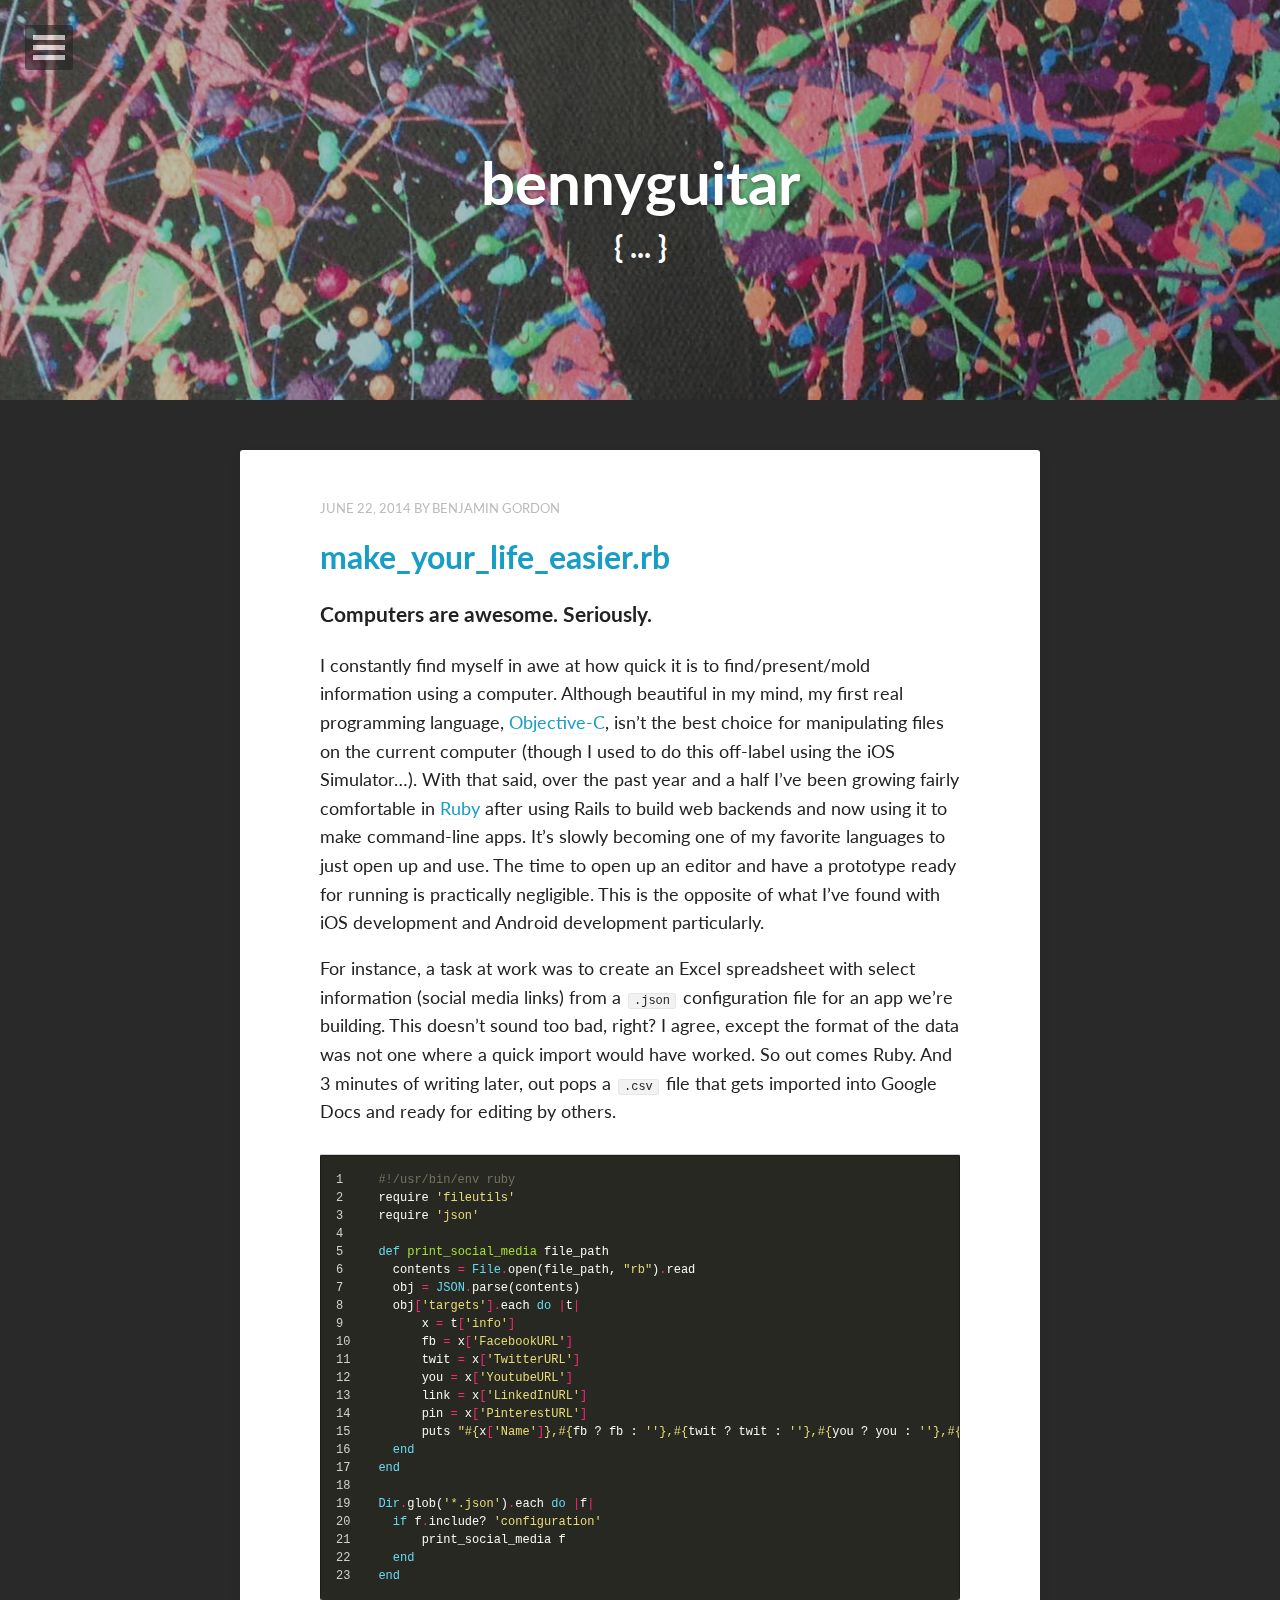
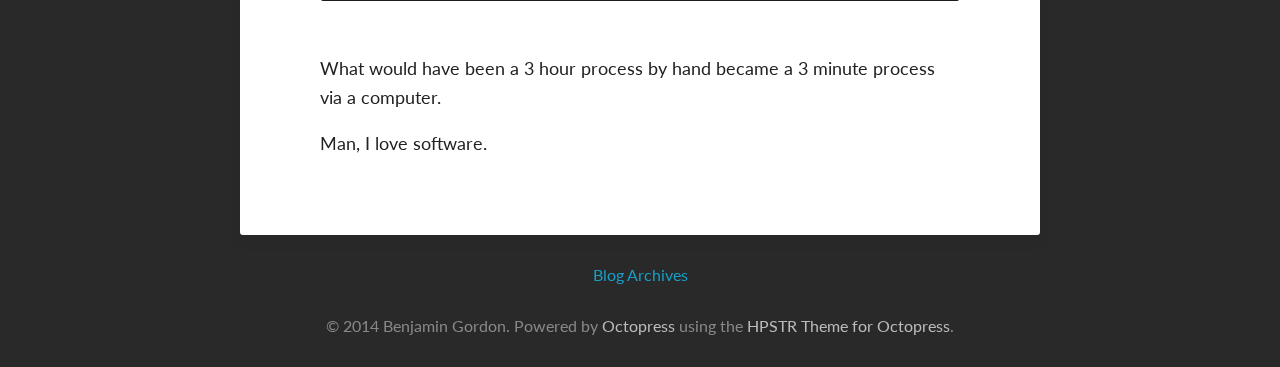
<file: index.html>
<!DOCTYPE html>
<!--[if IEMobile 7 ]><html class="no-js iem7"><![endif]-->
<!--[if lt IE 9]><html class="no-js lte-ie8"><![endif]-->
<!--[if (gt IE 8)|(gt IEMobile 7)|!(IEMobile)|!(IE)]><!--><html class="no-js" lang="en"><!--<![endif]-->

<head>


<meta charset="utf-8">
<meta http-equiv="cleartype" content="on">

<title>Bennyguitar - bennyguitar</title>
<meta name="author" content="Benjamin Gordon">




<meta name="description" content="A blog about art, music, code and life in general.">

<meta name="keywords" content="bennyguitar code art music life ">


<!-- http://t.co/dKP3o1e -->
<meta name="HandheldFriendly" content="True">
<meta name="MobileOptimized" content="320">
<meta name="viewport" content="width=device-width, initial-scale=1">

<!-- Twitter Cards -->

  
    <meta name="twitter:card" content="summary_large_image">
    <meta name="twitter:image" content="/images/paint.jpg"
  
  <meta name="twitter:title" content="bennyguitar">
  <meta name="twitter:description" content="A blog about art, music, code and life in general.">
  <meta name="twitter:creator" content="@bennyguitar">


<!-- Open Graph -->
<meta property="og:local" content="en_US">
<meta property="og:type" content="article">
<meta property="og:url" content="http://bennyguitar.github.io">
<meta property="og:title" content="bennyguitar">
<meta property="og:description" content="A blog about art, music, code and life in general.">

  <meta property="og:image" content="/images/paint.jpg">

<meta property="og:site_name" content="bennyguitar">

<link rel="canonical" href="http://bennyguitar.github.io">
<link href="/favicon.png" rel="icon">
<link href="/stylesheets/screen.css" media="screen, projection" rel="stylesheet" type="text/css">
<link href="//netdna.bootstrapcdn.com/font-awesome/4.1.0/css/font-awesome.min.css" rel="stylesheet">
<link href="/atom.xml" rel="alternate" title="bennyguitar" type="application/atom+xml">

<script src="/javascripts/vendor/modernizr-2.6.2.custom.min.js"></script>



<!--Fonts from Google"s Web font directory at http://google.com/webfonts -->
<link href="//fonts.googleapis.com/css?family=PT+Serif:regular,italic,bold,bolditalic" rel="stylesheet" type="text/css">
<link href="//fonts.googleapis.com/css?family=PT+Sans:regular,italic,bold,bolditalic" rel="stylesheet" type="text/css">


</head>

<body id="post-index" class="feature">
  <!--[if lt IE 9]><div class="upgrade"><strong><a href="http://whatbrowser.org/">Your browser is quite old!</strong> Why not upgrade to a different browser to better enjoy this site?</a></div><![endif]-->
  <nav id="dl-menu" class="dl-menuwrapper" role="navigation">
	<button class="dl-trigger">Open Menu</button>
	<ul class="dl-menu">
		<li><a href="/">Home</a></li>
		<li>
			<a href="#">About</a>
			<ul class="dl-submenu">
				<li>
					<img src="/images/me.jpg" alt="Benjamin Gordon photo" class="author-photo">
					<h4>Benjamin Gordon</h4>
					<p>Software Artgineer</p>
				</li>
				<li>
					<a href="mailto:benjaming@intgroup.com"><i class="fa fa-envelope"></i> Email</a>
				</li>
				<li>
					<a href="http://twitter.com/bennyguitar"><i class="fa fa-twitter"></i> Twitter</a>
				</li>
				
				<li>
					<a href="http://github.com/bennyguitar"><i class="fa fa-github"></i> GitHub</a>
				</li>
			</ul><!-- /.dl-submenu -->
		</li>
		<li>
			<a href="#">Posts</a>
			<ul class="dl-submenu">
				<li><a href="/posts/">All Posts</a></li>
				<li><a href="/categories/">All Categories</a></li>
			</ul>
		</li>
		
	</ul><!-- /.dl-menu -->
</nav><!-- /.dl-menuwrapper -->


  <div class="entry-header">
    
    
      <div class="entry-image">
        <img src="/images/paint.jpg" alt="bennyguitar">
      </div><!-- /.entry-image -->
    
    <div class="header-title">
      <div class="header-title-wrap">
        <h1>bennyguitar</h1>
        <h2>{ ... }</h2>
      </div><!-- /.header-title-wrap -->
    </div><!-- /.header-title -->
  </div><!-- /.entry-header -->

  <div id="main" role="main">
    

<article class="hentry">
  



<header>
  <div class="entry-meta">
    <span class="entry-date date published updated">
      <time datetime="2014-06-22T13:05:54-05:00">
        <a href="/blog/2014/06/22/make-your-life-easier-dot-rb/">June 22, 2014</a>
      </time>
    </span>
    <span class="author vcard">
      <span class="fn">
        <a href="" title="About Benjamin Gordon">Benjamin Gordon</a>
      </span>
    </span>
    
  </div><!-- /.entry-meta -->
  
    <h1 class="entry-title">
      <a href="/blog/2014/06/22/make-your-life-easier-dot-rb/" rel="bookmark" title="make_your_life_easier.rb" itemprop="url">make_your_life_easier.rb</a>
    </h1>
  
</header>

<div class="entry-content">
  <h3>Computers are awesome. Seriously.</h3>

<p>I constantly find myself in awe at how quick it is to find/present/mold information using a computer. Although beautiful in my mind, my first real programming language, <a href="http://en.wikipedia.org/wiki/Objective-C">Objective-C</a>, isn&rsquo;t the best choice for manipulating files on the current computer (though I used to do this off-label using the iOS Simulator&hellip;). With that said, over the past year and a half I&rsquo;ve been growing fairly comfortable in <a href="http://en.wikipedia.org/wiki/Ruby_(programming_language)">Ruby</a> after using Rails to build web backends and now using it to make command-line apps. It&rsquo;s slowly becoming one of my favorite languages to just open up and use. The time to open up an editor and have a prototype ready for running is practically negligible. This is the opposite of what I&rsquo;ve found with iOS development and Android development particularly.</p>

<p>For instance, a task at work was to create an Excel spreadsheet with select information (social media links) from a <code>.json</code> configuration file for an app we&rsquo;re building. This doesn&rsquo;t sound too bad, right? I agree, except the format of the data was not one where a quick import would have worked. So out comes Ruby. And 3 minutes of writing later, out pops a <code>.csv</code> file that gets imported into Google Docs and ready for editing by others.</p>

<figure class='code'><figcaption><span></span></figcaption><div class="highlight"><table><tr><td class="gutter"><pre class="line-numbers"><span class='line-number'>1</span>
<span class='line-number'>2</span>
<span class='line-number'>3</span>
<span class='line-number'>4</span>
<span class='line-number'>5</span>
<span class='line-number'>6</span>
<span class='line-number'>7</span>
<span class='line-number'>8</span>
<span class='line-number'>9</span>
<span class='line-number'>10</span>
<span class='line-number'>11</span>
<span class='line-number'>12</span>
<span class='line-number'>13</span>
<span class='line-number'>14</span>
<span class='line-number'>15</span>
<span class='line-number'>16</span>
<span class='line-number'>17</span>
<span class='line-number'>18</span>
<span class='line-number'>19</span>
<span class='line-number'>20</span>
<span class='line-number'>21</span>
<span class='line-number'>22</span>
<span class='line-number'>23</span>
</pre></td><td class='code'><pre><code class='ruby'><span class='line'><span class="c1">#!/usr/bin/env ruby</span>
</span><span class='line'><span class="nb">require</span> <span class="s1">&#39;fileutils&#39;</span>
</span><span class='line'><span class="nb">require</span> <span class="s1">&#39;json&#39;</span>
</span><span class='line'>
</span><span class='line'><span class="k">def</span> <span class="nf">print_social_media</span> <span class="n">file_path</span>
</span><span class='line'>  <span class="n">contents</span> <span class="o">=</span> <span class="no">File</span><span class="o">.</span><span class="n">open</span><span class="p">(</span><span class="n">file_path</span><span class="p">,</span> <span class="s2">&quot;rb&quot;</span><span class="p">)</span><span class="o">.</span><span class="n">read</span>
</span><span class='line'>  <span class="n">obj</span> <span class="o">=</span> <span class="no">JSON</span><span class="o">.</span><span class="n">parse</span><span class="p">(</span><span class="n">contents</span><span class="p">)</span>
</span><span class='line'>  <span class="n">obj</span><span class="o">[</span><span class="s1">&#39;targets&#39;</span><span class="o">].</span><span class="n">each</span> <span class="k">do</span> <span class="o">|</span><span class="n">t</span><span class="o">|</span>
</span><span class='line'>      <span class="n">x</span> <span class="o">=</span> <span class="n">t</span><span class="o">[</span><span class="s1">&#39;info&#39;</span><span class="o">]</span>
</span><span class='line'>      <span class="n">fb</span> <span class="o">=</span> <span class="n">x</span><span class="o">[</span><span class="s1">&#39;FacebookURL&#39;</span><span class="o">]</span>
</span><span class='line'>      <span class="n">twit</span> <span class="o">=</span> <span class="n">x</span><span class="o">[</span><span class="s1">&#39;TwitterURL&#39;</span><span class="o">]</span>
</span><span class='line'>      <span class="n">you</span> <span class="o">=</span> <span class="n">x</span><span class="o">[</span><span class="s1">&#39;YoutubeURL&#39;</span><span class="o">]</span>
</span><span class='line'>      <span class="n">link</span> <span class="o">=</span> <span class="n">x</span><span class="o">[</span><span class="s1">&#39;LinkedInURL&#39;</span><span class="o">]</span>
</span><span class='line'>      <span class="n">pin</span> <span class="o">=</span> <span class="n">x</span><span class="o">[</span><span class="s1">&#39;PinterestURL&#39;</span><span class="o">]</span>
</span><span class='line'>      <span class="nb">puts</span> <span class="s2">&quot;</span><span class="si">#{</span><span class="n">x</span><span class="o">[</span><span class="s1">&#39;Name&#39;</span><span class="o">]</span><span class="si">}</span><span class="s2">,</span><span class="si">#{</span><span class="n">fb</span> <span class="p">?</span> <span class="n">fb</span> <span class="p">:</span> <span class="s1">&#39;&#39;</span><span class="si">}</span><span class="s2">,</span><span class="si">#{</span><span class="n">twit</span> <span class="p">?</span> <span class="n">twit</span> <span class="p">:</span> <span class="s1">&#39;&#39;</span><span class="si">}</span><span class="s2">,</span><span class="si">#{</span><span class="n">you</span> <span class="p">?</span> <span class="n">you</span> <span class="p">:</span> <span class="s1">&#39;&#39;</span><span class="si">}</span><span class="s2">,</span><span class="si">#{</span><span class="n">link</span> <span class="p">?</span> <span class="n">link</span> <span class="p">:</span> <span class="s1">&#39;&#39;</span><span class="si">}</span><span class="s2">,</span><span class="si">#{</span><span class="n">pin</span> <span class="p">?</span> <span class="n">pin</span> <span class="p">:</span> <span class="s1">&#39;&#39;</span><span class="si">}</span><span class="s2">&quot;</span>
</span><span class='line'>  <span class="k">end</span>
</span><span class='line'><span class="k">end</span>
</span><span class='line'>
</span><span class='line'><span class="no">Dir</span><span class="o">.</span><span class="n">glob</span><span class="p">(</span><span class="s1">&#39;*.json&#39;</span><span class="p">)</span><span class="o">.</span><span class="n">each</span> <span class="k">do</span> <span class="o">|</span><span class="n">f</span><span class="o">|</span>
</span><span class='line'>  <span class="k">if</span> <span class="n">f</span><span class="o">.</span><span class="n">include?</span> <span class="s1">&#39;configuration&#39;</span>
</span><span class='line'>      <span class="n">print_social_media</span> <span class="n">f</span>
</span><span class='line'>  <span class="k">end</span>
</span><span class='line'><span class="k">end</span>
</span></code></pre></td></tr></table></div></figure>


<p>What would have been a 3 hour process by hand became a 3 minute process via a computer.</p>

<p>Man, I love software.</p>

  
  
</div><!-- /.entry-content -->





</article><!-- /.hentry -->


<div class="pagination">
  
  <a href="/archives">Blog Archives</a>
  
</div><!-- /.pagination -->

  </div><!-- /#main -->

  <div class="footer-wrapper">
    <footer role="contentinfo">
      <span>&copy; 2014 Benjamin Gordon. Powered by <a href="http://octopress.org">Octopress</a> using the <a href="https://github.com/Z1MM32M4N/hpstr-theme/">HPSTR Theme for Octopress</a>.</span>

    </footer>
  </div><!-- /.footer-wrapper -->

  <script src="//ajax.googleapis.com/ajax/libs/jquery/1.9.1/jquery.min.js"></script>
<script>window.jQuery || document.write('<script src="/javascripts/vendor/jquery-1.9.1.min.js"><\/script>')</script>
<!--
<script src="/javascripts/octopress.js" type="text/javascript"></script>
-->
<script src="/javascripts/scripts.min.js"></script>



          
  

</body>
</html>
</file>
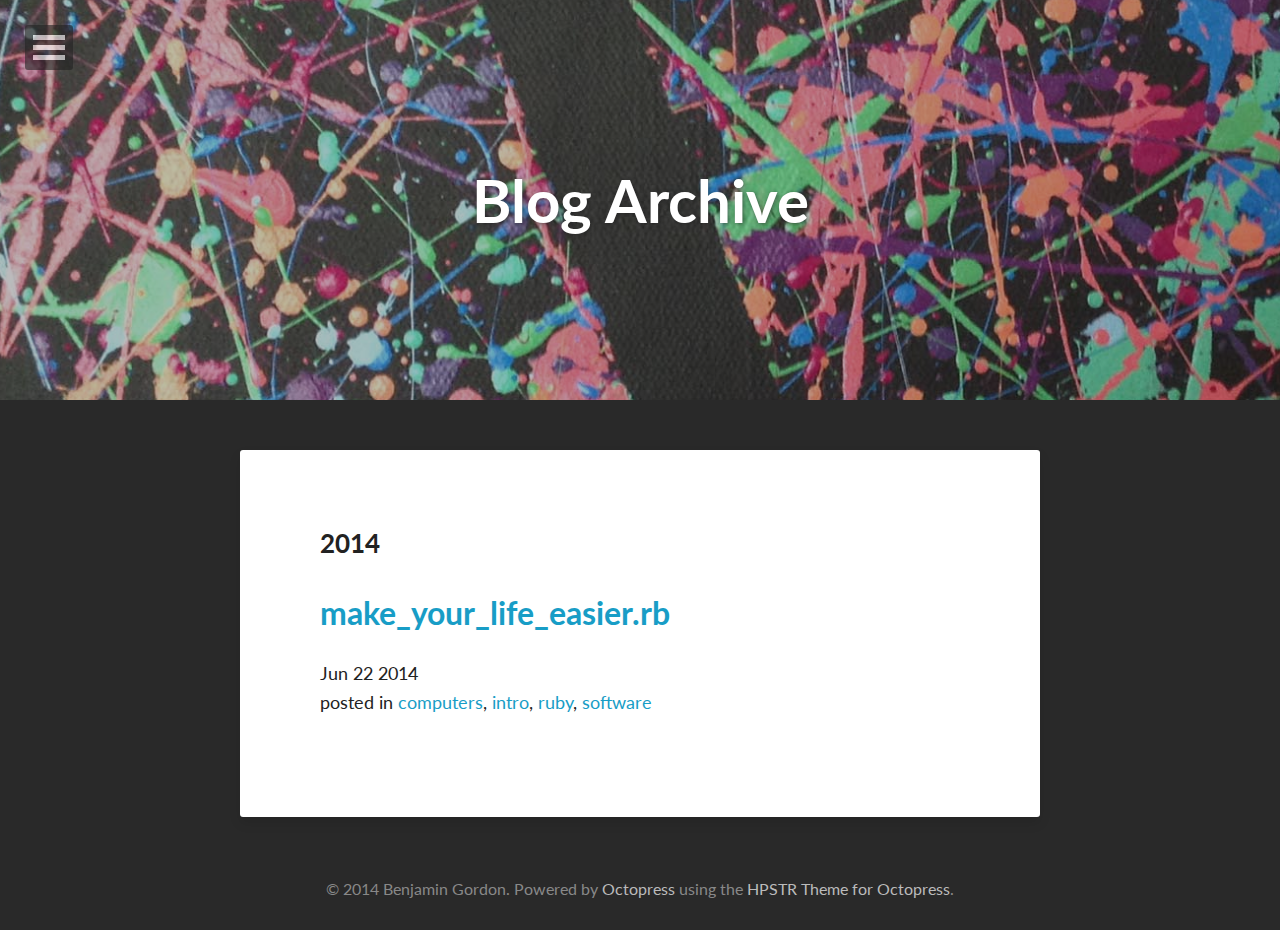
<file: archives/index.html>
<!DOCTYPE html>
<!--[if IEMobile 7 ]><html class="no-js iem7"><![endif]-->
<!--[if lt IE 9]><html class="no-js lte-ie8"><![endif]-->
<!--[if (gt IE 8)|(gt IEMobile 7)|!(IEMobile)|!(IE)]><!--><html class="no-js" lang="en"><!--<![endif]-->

<head>


<meta charset="utf-8">
<meta http-equiv="cleartype" content="on">

<title>Blog Archive - bennyguitar</title>
<meta name="author" content="Benjamin Gordon">




<meta name="description" content="Musings on just about everything.">

<meta name="keywords" content=" ">


<!-- http://t.co/dKP3o1e -->
<meta name="HandheldFriendly" content="True">
<meta name="MobileOptimized" content="320">
<meta name="viewport" content="width=device-width, initial-scale=1">

<!-- Twitter Cards -->

  
    <meta name="twitter:card" content="summary_large_image">
    <meta name="twitter:image" content="/images/paint.jpg"
  
  <meta name="twitter:title" content="Blog Archive">
  <meta name="twitter:description" content="Musings on just about everything.">
  <meta name="twitter:creator" content="@bennyguitar">


<!-- Open Graph -->
<meta property="og:local" content="en_US">
<meta property="og:type" content="article">
<meta property="og:url" content="http://bennyguitar.github.io/archives">
<meta property="og:title" content="Blog Archive">
<meta property="og:description" content="Musings on just about everything.">

  <meta property="og:image" content="/images/paint.jpg">

<meta property="og:site_name" content="bennyguitar">

<link rel="canonical" href="http://bennyguitar.github.io/archives">
<link href="/favicon.png" rel="icon">
<link href="/stylesheets/screen.css" media="screen, projection" rel="stylesheet" type="text/css">
<link href="//netdna.bootstrapcdn.com/font-awesome/4.1.0/css/font-awesome.min.css" rel="stylesheet">
<link href="/atom.xml" rel="alternate" title="bennyguitar" type="application/atom+xml">

<script src="/javascripts/vendor/modernizr-2.6.2.custom.min.js"></script>



<!--Fonts from Google"s Web font directory at http://google.com/webfonts -->
<link href="//fonts.googleapis.com/css?family=PT+Serif:regular,italic,bold,bolditalic" rel="stylesheet" type="text/css">
<link href="//fonts.googleapis.com/css?family=PT+Sans:regular,italic,bold,bolditalic" rel="stylesheet" type="text/css">


</head>

<body id="page" class="feature">

<!--[if lt IE 9]><div class="upgrade"><strong><a href="http://whatbrowser.org/">Your browser is quite old!</strong> Why not upgrade to a different browser to better enjoy this site?</a></div><![endif]-->
<nav id="dl-menu" class="dl-menuwrapper" role="navigation">
	<button class="dl-trigger">Open Menu</button>
	<ul class="dl-menu">
		<li><a href="/">Home</a></li>
		<li>
			<a href="#">About</a>
			<ul class="dl-submenu">
				<li>
					<img src="/images/me.jpg" alt="Benjamin Gordon photo" class="author-photo">
					<h4>Benjamin Gordon</h4>
					<p>Software Artgineer</p>
				</li>
				<li>
					<a href="mailto:benjaming@intgroup.com"><i class="fa fa-envelope"></i> Email</a>
				</li>
				<li>
					<a href="http://twitter.com/bennyguitar"><i class="fa fa-twitter"></i> Twitter</a>
				</li>
				
				<li>
					<a href="http://github.com/bennyguitar"><i class="fa fa-github"></i> GitHub</a>
				</li>
			</ul><!-- /.dl-submenu -->
		</li>
		<li>
			<a href="#">Posts</a>
			<ul class="dl-submenu">
				<li><a href="/posts/">All Posts</a></li>
				<li><a href="/categories/">All Categories</a></li>
			</ul>
		</li>
		
	</ul><!-- /.dl-menu -->
</nav><!-- /.dl-menuwrapper -->



<div class="entry-header">
  
  <div class="entry-image">
    <img src="/images/paint.jpg" alt="Blog Archive">
  </div><!-- /.entry-image -->
</div><!-- /.entry-header -->


<div id="main" role="main">
  <article class="entry">
    <header class="header-title">
      <div class="header-title-wrap">
        <h1 class="entry-title">Blog Archive</h1>
      </div><!-- /.header-title-wrap -->
    </header>
    <div class="entry-content">
      <div id="blog-archives">



  
  <h2>2014</h2>

<article>
  
<h1><a href="/blog/2014/06/22/make-your-life-easier-dot-rb/">make_your_life_easier.rb</a></h1>
<time datetime="2014-06-22T13:05:54-05:00" pubdate><span class='month'>Jun</span> <span class='day'>22</span> <span class='year'>2014</span></time>

<footer>
  <span class="categories">posted in <a class='category' href='/blog/categories/computers/'>computers</a>, <a class='category' href='/blog/categories/intro/'>intro</a>, <a class='category' href='/blog/categories/ruby/'>ruby</a>, <a class='category' href='/blog/categories/software/'>software</a></span>
</footer>


</article>

</div>

      <footer class="entry-meta">
        
        
      </footer>
    </div><!-- /.entry-content -->
    
  </article>
</div><!-- /#main -->

<div class="footer-wrapper">
  <footer role="contentinfo">
    <span>&copy; 2014 Benjamin Gordon. Powered by <a href="http://octopress.org">Octopress</a> using the <a href="https://github.com/Z1MM32M4N/hpstr-theme/">HPSTR Theme for Octopress</a>.</span>

  </footer>
</div><!-- /.footer-wrapper -->



<script src="//ajax.googleapis.com/ajax/libs/jquery/1.9.1/jquery.min.js"></script>
<script>window.jQuery || document.write('<script src="/javascripts/vendor/jquery-1.9.1.min.js"><\/script>')</script>
<!--
<script src="/javascripts/octopress.js" type="text/javascript"></script>
-->
<script src="/javascripts/scripts.min.js"></script>



          

</body>
</html>
</file>
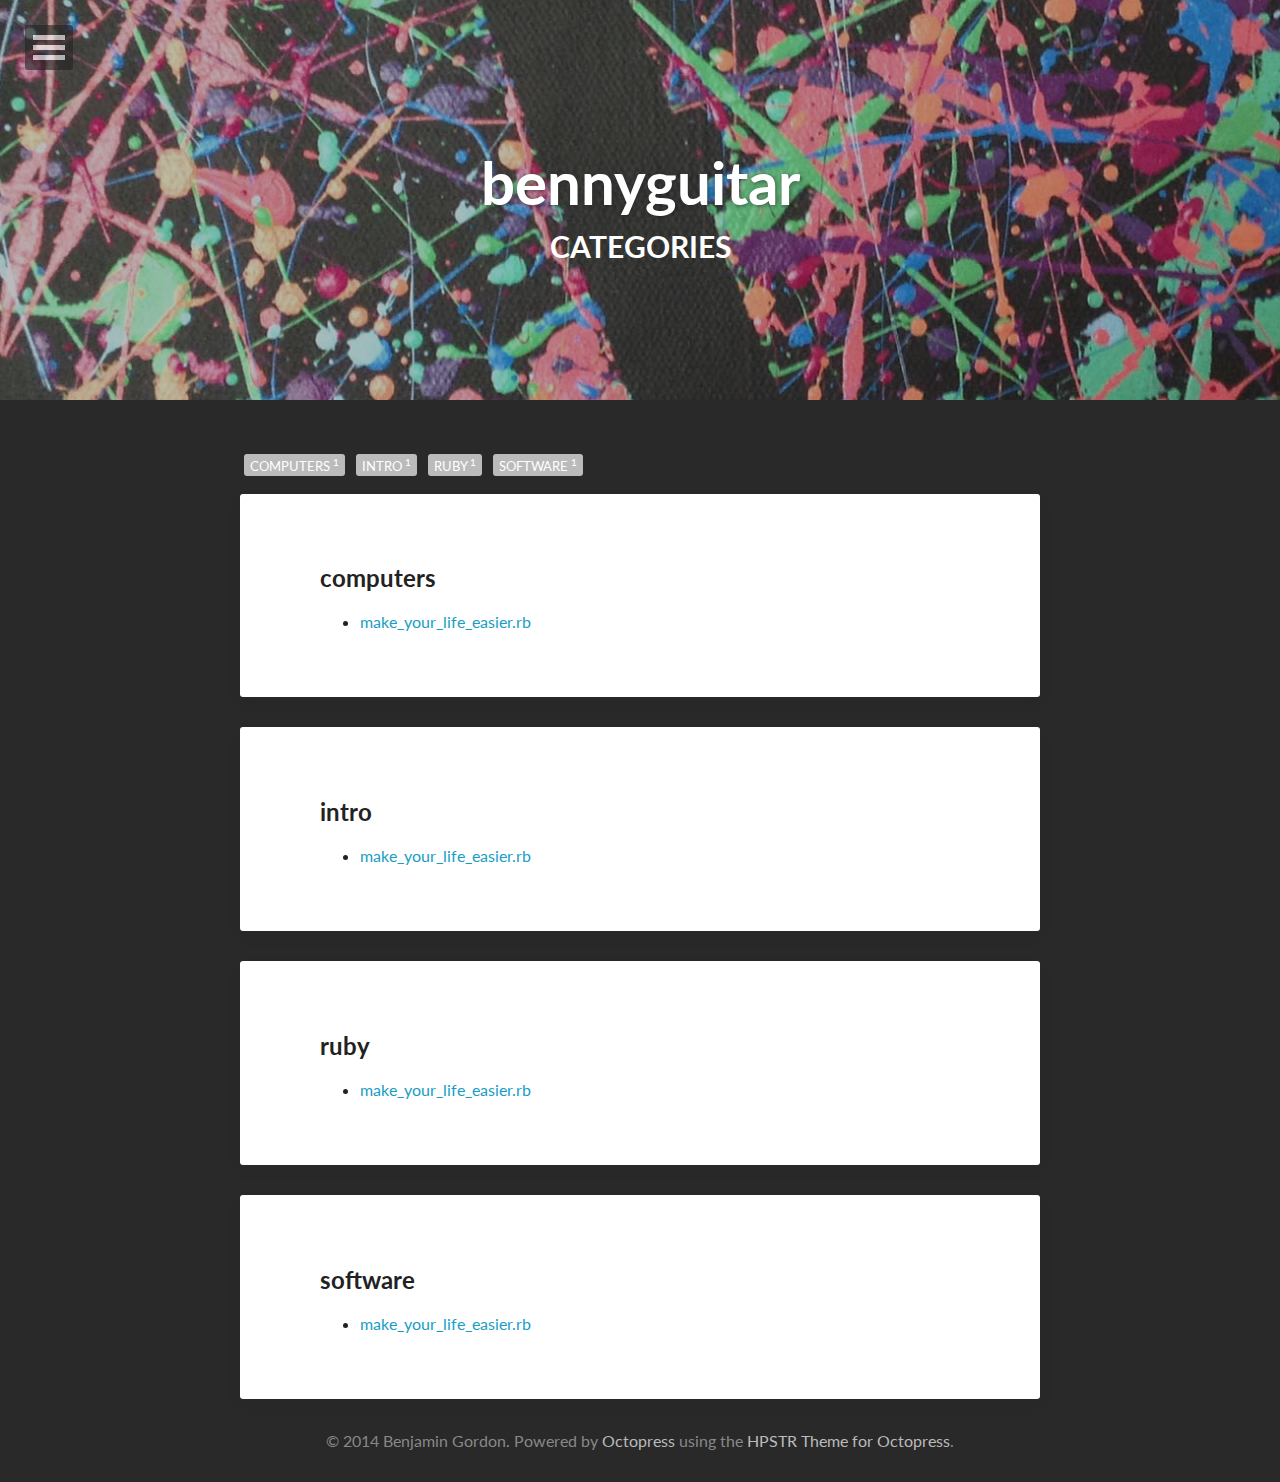
<file: categories/index.html>
<!doctype html>
<!--[if lt IE 7]><html class="no-js lt-ie9 lt-ie8 lt-ie7" lang="en"> <![endif]-->
<!--[if (IE 7)&!(IEMobile)]><html class="no-js lt-ie9 lt-ie8" lang="en"><![endif]-->
<!--[if (IE 8)&!(IEMobile)]><html class="no-js lt-ie9" lang="en"><![endif]-->
<!--[if gt IE 8]><!--> <html class="no-js" lang="en"><!--<![endif]-->
<head>


<meta charset="utf-8">
<meta http-equiv="cleartype" content="on">

<title>Categories - bennyguitar</title>
<meta name="author" content="Benjamin Gordon">




<meta name="description" content="An archive of posts sorted by category.">

<meta name="keywords" content=" ">


<!-- http://t.co/dKP3o1e -->
<meta name="HandheldFriendly" content="True">
<meta name="MobileOptimized" content="320">
<meta name="viewport" content="width=device-width, initial-scale=1">

<!-- Twitter Cards -->

  
    <meta name="twitter:card" content="summary_large_image">
    <meta name="twitter:image" content="/images/paint.jpg"
  
  <meta name="twitter:title" content="Categories">
  <meta name="twitter:description" content="An archive of posts sorted by category.">
  <meta name="twitter:creator" content="@bennyguitar">


<!-- Open Graph -->
<meta property="og:local" content="en_US">
<meta property="og:type" content="article">
<meta property="og:url" content="http://bennyguitar.github.io/categories">
<meta property="og:title" content="Categories">
<meta property="og:description" content="An archive of posts sorted by category.">

  <meta property="og:image" content="/images/paint.jpg">

<meta property="og:site_name" content="bennyguitar">

<link rel="canonical" href="http://bennyguitar.github.io/categories">
<link href="/favicon.png" rel="icon">
<link href="/stylesheets/screen.css" media="screen, projection" rel="stylesheet" type="text/css">
<link href="//netdna.bootstrapcdn.com/font-awesome/4.1.0/css/font-awesome.min.css" rel="stylesheet">
<link href="/atom.xml" rel="alternate" title="bennyguitar" type="application/atom+xml">

<script src="/javascripts/vendor/modernizr-2.6.2.custom.min.js"></script>



<!--Fonts from Google"s Web font directory at http://google.com/webfonts -->
<link href="//fonts.googleapis.com/css?family=PT+Serif:regular,italic,bold,bolditalic" rel="stylesheet" type="text/css">
<link href="//fonts.googleapis.com/css?family=PT+Sans:regular,italic,bold,bolditalic" rel="stylesheet" type="text/css">


</head>

<body id="post-index" class="feature">

<!--[if lt IE 9]><div class="upgrade"><strong><a href="http://whatbrowser.org/">Your browser is quite old!</strong> Why not upgrade to a different browser to better enjoy this site?</a></div><![endif]-->
<nav id="dl-menu" class="dl-menuwrapper" role="navigation">
	<button class="dl-trigger">Open Menu</button>
	<ul class="dl-menu">
		<li><a href="/">Home</a></li>
		<li>
			<a href="#">About</a>
			<ul class="dl-submenu">
				<li>
					<img src="/images/me.jpg" alt="Benjamin Gordon photo" class="author-photo">
					<h4>Benjamin Gordon</h4>
					<p>Software Artgineer</p>
				</li>
				<li>
					<a href="mailto:benjaming@intgroup.com"><i class="fa fa-envelope"></i> Email</a>
				</li>
				<li>
					<a href="http://twitter.com/bennyguitar"><i class="fa fa-twitter"></i> Twitter</a>
				</li>
				
				<li>
					<a href="http://github.com/bennyguitar"><i class="fa fa-github"></i> GitHub</a>
				</li>
			</ul><!-- /.dl-submenu -->
		</li>
		<li>
			<a href="#">Posts</a>
			<ul class="dl-submenu">
				<li><a href="/posts/">All Posts</a></li>
				<li><a href="/categories/">All Categories</a></li>
			</ul>
		</li>
		
	</ul><!-- /.dl-menu -->
</nav><!-- /.dl-menuwrapper -->


<div class="entry-header">
  
  
    <div class="entry-image">
      <img src="/images/paint.jpg" alt="Categories">
    </div><!-- /.entry-image -->
  
  <div class="header-title">
    <div class="header-title-wrap">
      <h1>bennyguitar</h1>
      <h2>Categories</h2>
    </div><!-- /.header-title-wrap -->
  </div><!-- /.header-title -->
</div><!-- /.entry-header -->

<div id="main" role="main">
  <ul class="entry-meta inline-list">
  
  
     
    	<li><a href="#computers" class="tag">computers <span>1</span></a></li>
     
    	<li><a href="#intro" class="tag">intro <span>1</span></a></li>
     
    	<li><a href="#ruby" class="tag">ruby <span>1</span></a></li>
     
    	<li><a href="#software" class="tag">software <span>1</span></a></li>
    
  

</ul>

 
	<article>
	<h2 id="computers">computers</h2>
		<ul>
		  
		
			
			
				<li class="entry-title"><a href="/blog/2014/06/22/make-your-life-easier-dot-rb/" title="make_your_life_easier.rb">make_your_life_easier.rb</a></li>
			
			
		
		
		
		</ul>
	</article><!-- /.hentry -->
 
	<article>
	<h2 id="intro">intro</h2>
		<ul>
		  
		
			
			
				<li class="entry-title"><a href="/blog/2014/06/22/make-your-life-easier-dot-rb/" title="make_your_life_easier.rb">make_your_life_easier.rb</a></li>
			
			
		
		
		
		</ul>
	</article><!-- /.hentry -->
 
	<article>
	<h2 id="ruby">ruby</h2>
		<ul>
		  
		
			
			
				<li class="entry-title"><a href="/blog/2014/06/22/make-your-life-easier-dot-rb/" title="make_your_life_easier.rb">make_your_life_easier.rb</a></li>
			
			
		
		
		
		</ul>
	</article><!-- /.hentry -->
 
	<article>
	<h2 id="software">software</h2>
		<ul>
		  
		
			
			
				<li class="entry-title"><a href="/blog/2014/06/22/make-your-life-easier-dot-rb/" title="make_your_life_easier.rb">make_your_life_easier.rb</a></li>
			
			
		
		
		
		</ul>
	</article><!-- /.hentry -->


</div><!-- /#main -->

<div class="footer-wrapper">
  <footer role="contentinfo">
    <span>&copy; 2014 Benjamin Gordon. Powered by <a href="http://octopress.org">Octopress</a> using the <a href="https://github.com/Z1MM32M4N/hpstr-theme/">HPSTR Theme for Octopress</a>.</span>

  </footer>
</div><!-- /.footer-wrapper -->

<script src="//ajax.googleapis.com/ajax/libs/jquery/1.9.1/jquery.min.js"></script>
<script>window.jQuery || document.write('<script src="/javascripts/vendor/jquery-1.9.1.min.js"><\/script>')</script>
<!--
<script src="/javascripts/octopress.js" type="text/javascript"></script>
-->
<script src="/javascripts/scripts.min.js"></script>



          

</body>
</html>
</file>
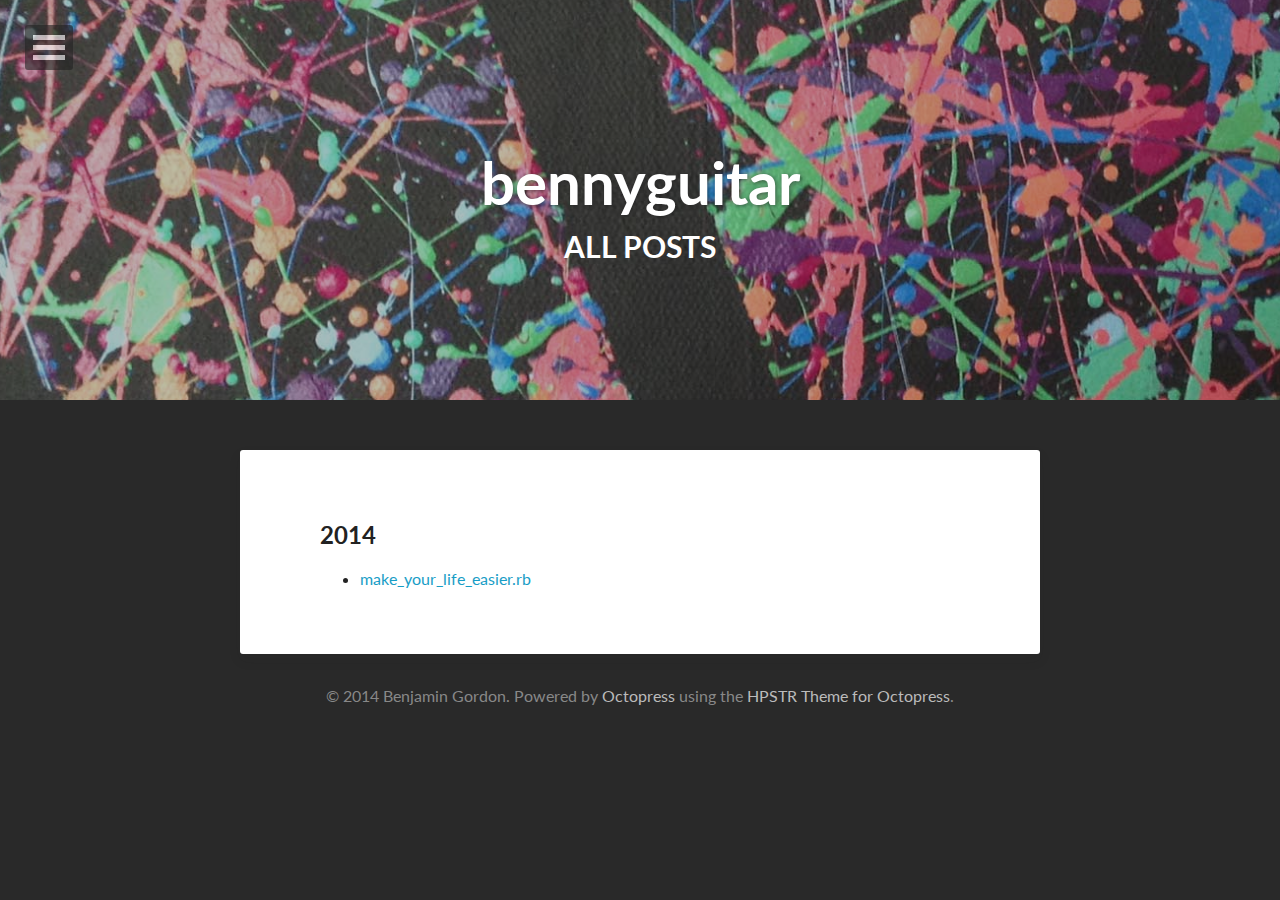
<file: posts/index.html>
<!doctype html>
<!--[if lt IE 7]><html class="no-js lt-ie9 lt-ie8 lt-ie7" lang="en"> <![endif]-->
<!--[if (IE 7)&!(IEMobile)]><html class="no-js lt-ie9 lt-ie8" lang="en"><![endif]-->
<!--[if (IE 8)&!(IEMobile)]><html class="no-js lt-ie9" lang="en"><![endif]-->
<!--[if gt IE 8]><!--> <html class="no-js" lang="en"><!--<![endif]-->
<head>


<meta charset="utf-8">
<meta http-equiv="cleartype" content="on">

<title>All Posts - bennyguitar</title>
<meta name="author" content="Benjamin Gordon">




<meta name="description" content="An archive of posts.">

<meta name="keywords" content=" ">


<!-- http://t.co/dKP3o1e -->
<meta name="HandheldFriendly" content="True">
<meta name="MobileOptimized" content="320">
<meta name="viewport" content="width=device-width, initial-scale=1">

<!-- Twitter Cards -->

  
    <meta name="twitter:card" content="summary_large_image">
    <meta name="twitter:image" content="/images/paint.jpg"
  
  <meta name="twitter:title" content="All Posts">
  <meta name="twitter:description" content="An archive of posts.">
  <meta name="twitter:creator" content="@bennyguitar">


<!-- Open Graph -->
<meta property="og:local" content="en_US">
<meta property="og:type" content="article">
<meta property="og:url" content="http://bennyguitar.github.io/posts">
<meta property="og:title" content="All Posts">
<meta property="og:description" content="An archive of posts.">

  <meta property="og:image" content="/images/paint.jpg">

<meta property="og:site_name" content="bennyguitar">

<link rel="canonical" href="http://bennyguitar.github.io/posts">
<link href="/favicon.png" rel="icon">
<link href="/stylesheets/screen.css" media="screen, projection" rel="stylesheet" type="text/css">
<link href="//netdna.bootstrapcdn.com/font-awesome/4.1.0/css/font-awesome.min.css" rel="stylesheet">
<link href="/atom.xml" rel="alternate" title="bennyguitar" type="application/atom+xml">

<script src="/javascripts/vendor/modernizr-2.6.2.custom.min.js"></script>



<!--Fonts from Google"s Web font directory at http://google.com/webfonts -->
<link href="//fonts.googleapis.com/css?family=PT+Serif:regular,italic,bold,bolditalic" rel="stylesheet" type="text/css">
<link href="//fonts.googleapis.com/css?family=PT+Sans:regular,italic,bold,bolditalic" rel="stylesheet" type="text/css">


</head>

<body id="post-index" class="feature">

<!--[if lt IE 9]><div class="upgrade"><strong><a href="http://whatbrowser.org/">Your browser is quite old!</strong> Why not upgrade to a different browser to better enjoy this site?</a></div><![endif]-->
<nav id="dl-menu" class="dl-menuwrapper" role="navigation">
	<button class="dl-trigger">Open Menu</button>
	<ul class="dl-menu">
		<li><a href="/">Home</a></li>
		<li>
			<a href="#">About</a>
			<ul class="dl-submenu">
				<li>
					<img src="/images/me.jpg" alt="Benjamin Gordon photo" class="author-photo">
					<h4>Benjamin Gordon</h4>
					<p>Software Artgineer</p>
				</li>
				<li>
					<a href="mailto:benjaming@intgroup.com"><i class="fa fa-envelope"></i> Email</a>
				</li>
				<li>
					<a href="http://twitter.com/bennyguitar"><i class="fa fa-twitter"></i> Twitter</a>
				</li>
				
				<li>
					<a href="http://github.com/bennyguitar"><i class="fa fa-github"></i> GitHub</a>
				</li>
			</ul><!-- /.dl-submenu -->
		</li>
		<li>
			<a href="#">Posts</a>
			<ul class="dl-submenu">
				<li><a href="/posts/">All Posts</a></li>
				<li><a href="/categories/">All Categories</a></li>
			</ul>
		</li>
		
	</ul><!-- /.dl-menu -->
</nav><!-- /.dl-menuwrapper -->


<div class="entry-header">
  
  
    <div class="entry-image">
      <img src="/images/paint.jpg" alt="All Posts">
    </div><!-- /.entry-image -->
  
  <div class="header-title">
    <div class="header-title-wrap">
      <h1>bennyguitar</h1>
      <h2>All Posts</h2>
    </div><!-- /.header-title-wrap -->
  </div><!-- /.header-title -->
</div><!-- /.entry-header -->

<div id="main" role="main">
  
    
    

    
    <article>
      <h2 id="2014-ref">2014</h2>
      <ul>
    

        <li class="entry-title"><a href="/blog/2014/06/22/make-your-life-easier-dot-rb/" title="make_your_life_easier.rb">make_your_life_easier.rb</a></li>

    
      </ul>
    </article>
    


</div><!-- /#main -->

<div class="footer-wrapper">
  <footer role="contentinfo">
    <span>&copy; 2014 Benjamin Gordon. Powered by <a href="http://octopress.org">Octopress</a> using the <a href="https://github.com/Z1MM32M4N/hpstr-theme/">HPSTR Theme for Octopress</a>.</span>

  </footer>
</div><!-- /.footer-wrapper -->

<script src="//ajax.googleapis.com/ajax/libs/jquery/1.9.1/jquery.min.js"></script>
<script>window.jQuery || document.write('<script src="/javascripts/vendor/jquery-1.9.1.min.js"><\/script>')</script>
<!--
<script src="/javascripts/octopress.js" type="text/javascript"></script>
-->
<script src="/javascripts/scripts.min.js"></script>



          

</body>
</html>
</file>
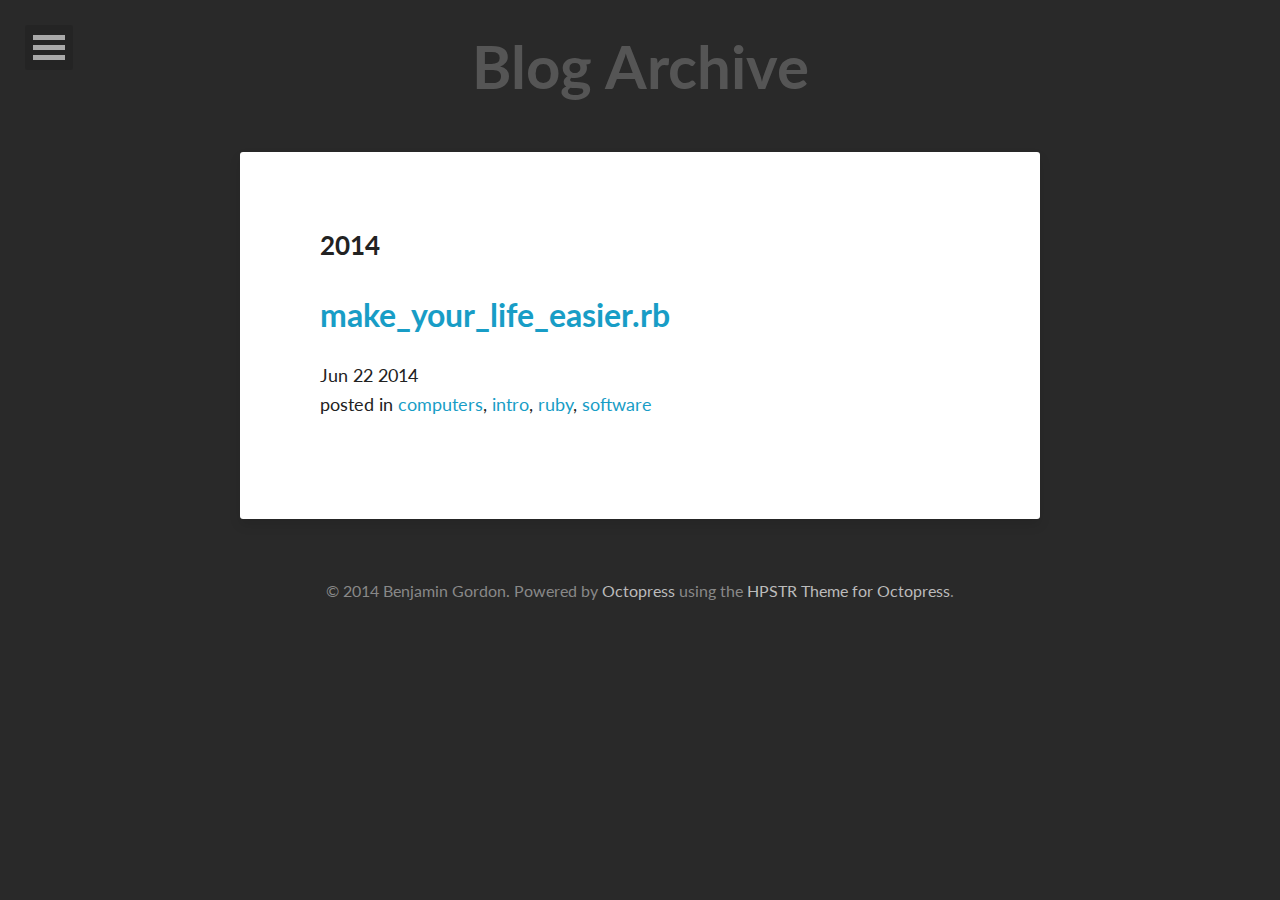
<file: blog/archives/index.html>
<!DOCTYPE html>
<!--[if IEMobile 7 ]><html class="no-js iem7"><![endif]-->
<!--[if lt IE 9]><html class="no-js lte-ie8"><![endif]-->
<!--[if (gt IE 8)|(gt IEMobile 7)|!(IEMobile)|!(IE)]><!--><html class="no-js" lang="en"><!--<![endif]-->

<head>


<meta charset="utf-8">
<meta http-equiv="cleartype" content="on">

<title>Blog Archive - bennyguitar</title>
<meta name="author" content="Benjamin Gordon">




<meta name="description" content="Musings on just about everything.">

<meta name="keywords" content=" ">


<!-- http://t.co/dKP3o1e -->
<meta name="HandheldFriendly" content="True">
<meta name="MobileOptimized" content="320">
<meta name="viewport" content="width=device-width, initial-scale=1">

<!-- Twitter Cards -->

  
    <meta name="twitter:card" content="summary">
    <meta name="twitter:image" content"">
  
  <meta name="twitter:title" content="Blog Archive">
  <meta name="twitter:description" content="Musings on just about everything.">
  <meta name="twitter:creator" content="@bennyguitar">


<!-- Open Graph -->
<meta property="og:local" content="en_US">
<meta property="og:type" content="article">
<meta property="og:url" content="http://bennyguitar.github.io/blog/archives">
<meta property="og:title" content="Blog Archive">
<meta property="og:description" content="Musings on just about everything.">

  <meta property="og:image" content="">

<meta property="og:site_name" content="bennyguitar">

<link rel="canonical" href="http://bennyguitar.github.io/blog/archives">
<link href="/favicon.png" rel="icon">
<link href="/stylesheets/screen.css" media="screen, projection" rel="stylesheet" type="text/css">
<link href="//netdna.bootstrapcdn.com/font-awesome/4.1.0/css/font-awesome.min.css" rel="stylesheet">
<link href="/atom.xml" rel="alternate" title="bennyguitar" type="application/atom+xml">

<script src="/javascripts/vendor/modernizr-2.6.2.custom.min.js"></script>



<!--Fonts from Google"s Web font directory at http://google.com/webfonts -->
<link href="//fonts.googleapis.com/css?family=PT+Serif:regular,italic,bold,bolditalic" rel="stylesheet" type="text/css">
<link href="//fonts.googleapis.com/css?family=PT+Sans:regular,italic,bold,bolditalic" rel="stylesheet" type="text/css">


</head>

<body id="page" >

<!--[if lt IE 9]><div class="upgrade"><strong><a href="http://whatbrowser.org/">Your browser is quite old!</strong> Why not upgrade to a different browser to better enjoy this site?</a></div><![endif]-->
<nav id="dl-menu" class="dl-menuwrapper" role="navigation">
	<button class="dl-trigger">Open Menu</button>
	<ul class="dl-menu">
		<li><a href="/">Home</a></li>
		<li>
			<a href="#">About</a>
			<ul class="dl-submenu">
				<li>
					<img src="/images/me.jpg" alt="Benjamin Gordon photo" class="author-photo">
					<h4>Benjamin Gordon</h4>
					<p>Software Artgineer</p>
				</li>
				<li>
					<a href="mailto:benjaming@intgroup.com"><i class="fa fa-envelope"></i> Email</a>
				</li>
				<li>
					<a href="http://twitter.com/bennyguitar"><i class="fa fa-twitter"></i> Twitter</a>
				</li>
				
				<li>
					<a href="http://github.com/bennyguitar"><i class="fa fa-github"></i> GitHub</a>
				</li>
			</ul><!-- /.dl-submenu -->
		</li>
		<li>
			<a href="#">Posts</a>
			<ul class="dl-submenu">
				<li><a href="/posts/">All Posts</a></li>
				<li><a href="/categories/">All Categories</a></li>
			</ul>
		</li>
		
	</ul><!-- /.dl-menu -->
</nav><!-- /.dl-menuwrapper -->




<div id="main" role="main">
  <article class="entry">
    <header class="header-title">
      <div class="header-title-wrap">
        <h1 class="entry-title">Blog Archive</h1>
      </div><!-- /.header-title-wrap -->
    </header>
    <div class="entry-content">
      <div id="blog-archives">



  
  <h2>2014</h2>

<article class="archive-article-format">
  
<h1><a href="/blog/2014/06/22/make-your-life-easier-dot-rb/">make_your_life_easier.rb</a></h1>
<time datetime="2014-06-22T13:05:54-05:00" pubdate><span class='month'>Jun</span> <span class='day'>22</span> <span class='year'>2014</span></time>

<footer>
  <span class="categories">posted in <a class='category' href='/blog/categories/computers/'>computers</a>, <a class='category' href='/blog/categories/intro/'>intro</a>, <a class='category' href='/blog/categories/ruby/'>ruby</a>, <a class='category' href='/blog/categories/software/'>software</a></span>
</footer>


</article>

</div>

      <footer class="entry-meta">
        
        
      </footer>
    </div><!-- /.entry-content -->
    
  </article>
</div><!-- /#main -->

<div class="footer-wrapper">
  <footer role="contentinfo">
    <span>&copy; 2014 Benjamin Gordon. Powered by <a href="http://octopress.org">Octopress</a> using the <a href="https://github.com/Z1MM32M4N/hpstr-theme/">HPSTR Theme for Octopress</a>.</span>

  </footer>
</div><!-- /.footer-wrapper -->



<script src="//ajax.googleapis.com/ajax/libs/jquery/1.9.1/jquery.min.js"></script>
<script>window.jQuery || document.write('<script src="/javascripts/vendor/jquery-1.9.1.min.js"><\/script>')</script>
<!--
<script src="/javascripts/octopress.js" type="text/javascript"></script>
-->
<script src="/javascripts/scripts.min.js"></script>



          

</body>
</html>
</file>
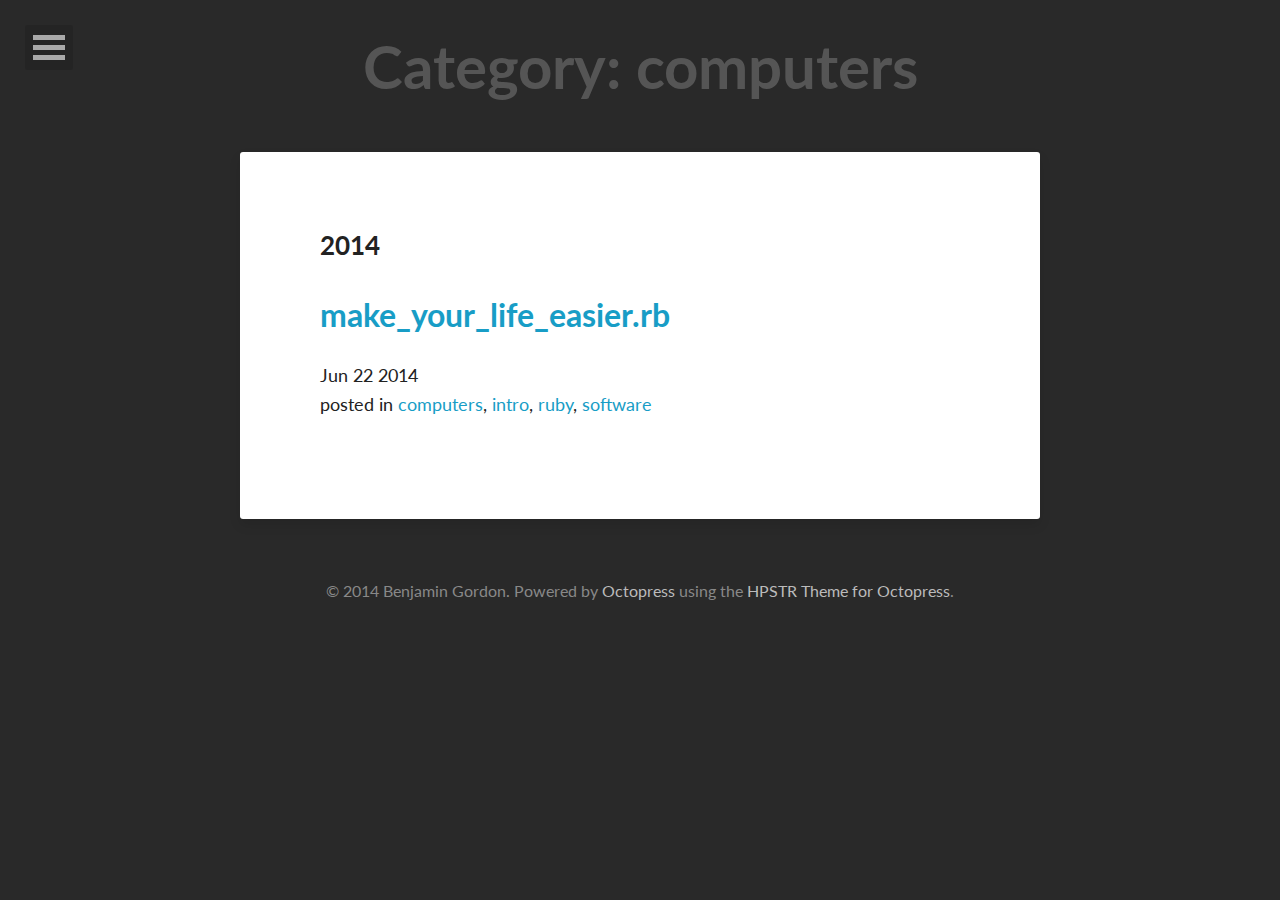
<file: blog/categories/computers/index.html>
<!DOCTYPE html>
<!--[if IEMobile 7 ]><html class="no-js iem7"><![endif]-->
<!--[if lt IE 9]><html class="no-js lte-ie8"><![endif]-->
<!--[if (gt IE 8)|(gt IEMobile 7)|!(IEMobile)|!(IE)]><!--><html class="no-js" lang="en"><!--<![endif]-->

<head>


<meta charset="utf-8">
<meta http-equiv="cleartype" content="on">

<title>Category: Computers - bennyguitar</title>
<meta name="author" content="Benjamin Gordon">




<meta name="description" content="Category: computers">

<meta name="keywords" content=" ">


<!-- http://t.co/dKP3o1e -->
<meta name="HandheldFriendly" content="True">
<meta name="MobileOptimized" content="320">
<meta name="viewport" content="width=device-width, initial-scale=1">

<!-- Twitter Cards -->

  
    <meta name="twitter:card" content="summary">
    <meta name="twitter:image" content"">
  
  <meta name="twitter:title" content="Category: computers">
  <meta name="twitter:description" content="Category: computers">
  <meta name="twitter:creator" content="@bennyguitar">


<!-- Open Graph -->
<meta property="og:local" content="en_US">
<meta property="og:type" content="article">
<meta property="og:url" content="http://bennyguitar.github.io/blog/categories/computers">
<meta property="og:title" content="Category: computers">
<meta property="og:description" content="Category: computers">

  <meta property="og:image" content="">

<meta property="og:site_name" content="bennyguitar">

<link rel="canonical" href="http://bennyguitar.github.io/blog/categories/computers">
<link href="/favicon.png" rel="icon">
<link href="/stylesheets/screen.css" media="screen, projection" rel="stylesheet" type="text/css">
<link href="//netdna.bootstrapcdn.com/font-awesome/4.1.0/css/font-awesome.min.css" rel="stylesheet">
<link href="/atom.xml" rel="alternate" title="bennyguitar" type="application/atom+xml">

<script src="/javascripts/vendor/modernizr-2.6.2.custom.min.js"></script>



<!--Fonts from Google"s Web font directory at http://google.com/webfonts -->
<link href="//fonts.googleapis.com/css?family=PT+Serif:regular,italic,bold,bolditalic" rel="stylesheet" type="text/css">
<link href="//fonts.googleapis.com/css?family=PT+Sans:regular,italic,bold,bolditalic" rel="stylesheet" type="text/css">


</head>

<body id="page" >

<!--[if lt IE 9]><div class="upgrade"><strong><a href="http://whatbrowser.org/">Your browser is quite old!</strong> Why not upgrade to a different browser to better enjoy this site?</a></div><![endif]-->
<nav id="dl-menu" class="dl-menuwrapper" role="navigation">
	<button class="dl-trigger">Open Menu</button>
	<ul class="dl-menu">
		<li><a href="/">Home</a></li>
		<li>
			<a href="#">About</a>
			<ul class="dl-submenu">
				<li>
					<img src="/images/me.jpg" alt="Benjamin Gordon photo" class="author-photo">
					<h4>Benjamin Gordon</h4>
					<p>Software Artgineer</p>
				</li>
				<li>
					<a href="mailto:benjaming@intgroup.com"><i class="fa fa-envelope"></i> Email</a>
				</li>
				<li>
					<a href="http://twitter.com/bennyguitar"><i class="fa fa-twitter"></i> Twitter</a>
				</li>
				
				<li>
					<a href="http://github.com/bennyguitar"><i class="fa fa-github"></i> GitHub</a>
				</li>
			</ul><!-- /.dl-submenu -->
		</li>
		<li>
			<a href="#">Posts</a>
			<ul class="dl-submenu">
				<li><a href="/posts/">All Posts</a></li>
				<li><a href="/categories/">All Categories</a></li>
			</ul>
		</li>
		
	</ul><!-- /.dl-menu -->
</nav><!-- /.dl-menuwrapper -->




<div id="main" role="main">
  <article class="entry">
    <header class="header-title">
      <div class="header-title-wrap">
        <h1 class="entry-title">Category: computers</h1>
      </div><!-- /.header-title-wrap -->
    </header>
    <div class="entry-content">
      <div id="blog-archives" class="category">



  
  <h2>2014</h2>

<article>
  
<h1><a href="/blog/2014/06/22/make-your-life-easier-dot-rb/">make_your_life_easier.rb</a></h1>
<time datetime="2014-06-22T13:05:54-05:00" pubdate><span class='month'>Jun</span> <span class='day'>22</span> <span class='year'>2014</span></time>

<footer>
  <span class="categories">posted in <a class='category' href='/blog/categories/computers/'>computers</a>, <a class='category' href='/blog/categories/intro/'>intro</a>, <a class='category' href='/blog/categories/ruby/'>ruby</a>, <a class='category' href='/blog/categories/software/'>software</a></span>
</footer>


</article>

</div>

      <footer class="entry-meta">
        
        
      </footer>
    </div><!-- /.entry-content -->
    
  </article>
</div><!-- /#main -->

<div class="footer-wrapper">
  <footer role="contentinfo">
    <span>&copy; 2014 Benjamin Gordon. Powered by <a href="http://octopress.org">Octopress</a> using the <a href="https://github.com/Z1MM32M4N/hpstr-theme/">HPSTR Theme for Octopress</a>.</span>

  </footer>
</div><!-- /.footer-wrapper -->



<script src="//ajax.googleapis.com/ajax/libs/jquery/1.9.1/jquery.min.js"></script>
<script>window.jQuery || document.write('<script src="/javascripts/vendor/jquery-1.9.1.min.js"><\/script>')</script>
<!--
<script src="/javascripts/octopress.js" type="text/javascript"></script>
-->
<script src="/javascripts/scripts.min.js"></script>



          

</body>
</html>
</file>
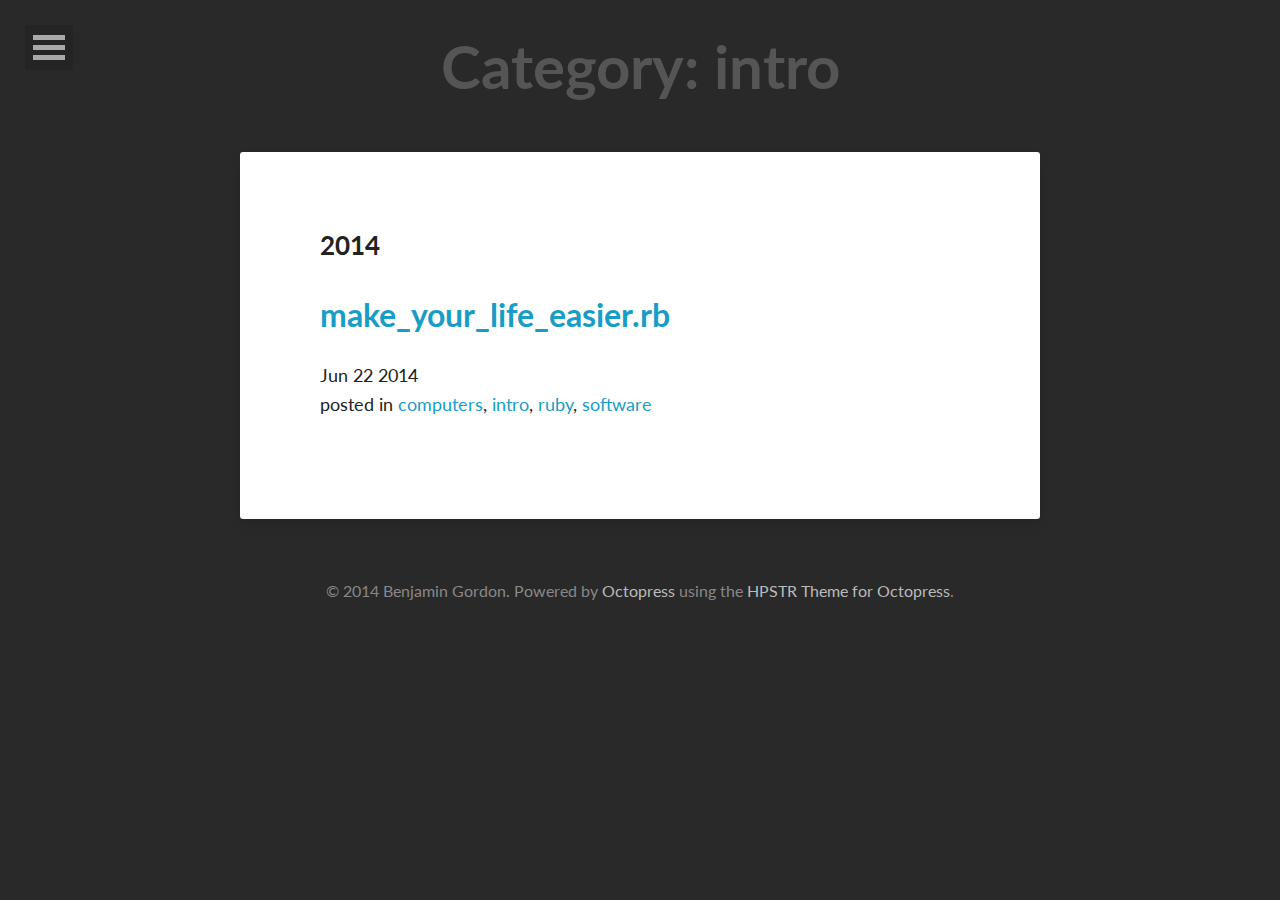
<file: blog/categories/intro/index.html>
<!DOCTYPE html>
<!--[if IEMobile 7 ]><html class="no-js iem7"><![endif]-->
<!--[if lt IE 9]><html class="no-js lte-ie8"><![endif]-->
<!--[if (gt IE 8)|(gt IEMobile 7)|!(IEMobile)|!(IE)]><!--><html class="no-js" lang="en"><!--<![endif]-->

<head>


<meta charset="utf-8">
<meta http-equiv="cleartype" content="on">

<title>Category: Intro - bennyguitar</title>
<meta name="author" content="Benjamin Gordon">




<meta name="description" content="Category: intro">

<meta name="keywords" content=" ">


<!-- http://t.co/dKP3o1e -->
<meta name="HandheldFriendly" content="True">
<meta name="MobileOptimized" content="320">
<meta name="viewport" content="width=device-width, initial-scale=1">

<!-- Twitter Cards -->

  
    <meta name="twitter:card" content="summary">
    <meta name="twitter:image" content"">
  
  <meta name="twitter:title" content="Category: intro">
  <meta name="twitter:description" content="Category: intro">
  <meta name="twitter:creator" content="@bennyguitar">


<!-- Open Graph -->
<meta property="og:local" content="en_US">
<meta property="og:type" content="article">
<meta property="og:url" content="http://bennyguitar.github.io/blog/categories/intro">
<meta property="og:title" content="Category: intro">
<meta property="og:description" content="Category: intro">

  <meta property="og:image" content="">

<meta property="og:site_name" content="bennyguitar">

<link rel="canonical" href="http://bennyguitar.github.io/blog/categories/intro">
<link href="/favicon.png" rel="icon">
<link href="/stylesheets/screen.css" media="screen, projection" rel="stylesheet" type="text/css">
<link href="//netdna.bootstrapcdn.com/font-awesome/4.1.0/css/font-awesome.min.css" rel="stylesheet">
<link href="/atom.xml" rel="alternate" title="bennyguitar" type="application/atom+xml">

<script src="/javascripts/vendor/modernizr-2.6.2.custom.min.js"></script>



<!--Fonts from Google"s Web font directory at http://google.com/webfonts -->
<link href="//fonts.googleapis.com/css?family=PT+Serif:regular,italic,bold,bolditalic" rel="stylesheet" type="text/css">
<link href="//fonts.googleapis.com/css?family=PT+Sans:regular,italic,bold,bolditalic" rel="stylesheet" type="text/css">


</head>

<body id="page" >

<!--[if lt IE 9]><div class="upgrade"><strong><a href="http://whatbrowser.org/">Your browser is quite old!</strong> Why not upgrade to a different browser to better enjoy this site?</a></div><![endif]-->
<nav id="dl-menu" class="dl-menuwrapper" role="navigation">
	<button class="dl-trigger">Open Menu</button>
	<ul class="dl-menu">
		<li><a href="/">Home</a></li>
		<li>
			<a href="#">About</a>
			<ul class="dl-submenu">
				<li>
					<img src="/images/me.jpg" alt="Benjamin Gordon photo" class="author-photo">
					<h4>Benjamin Gordon</h4>
					<p>Software Artgineer</p>
				</li>
				<li>
					<a href="mailto:benjaming@intgroup.com"><i class="fa fa-envelope"></i> Email</a>
				</li>
				<li>
					<a href="http://twitter.com/bennyguitar"><i class="fa fa-twitter"></i> Twitter</a>
				</li>
				
				<li>
					<a href="http://github.com/bennyguitar"><i class="fa fa-github"></i> GitHub</a>
				</li>
			</ul><!-- /.dl-submenu -->
		</li>
		<li>
			<a href="#">Posts</a>
			<ul class="dl-submenu">
				<li><a href="/posts/">All Posts</a></li>
				<li><a href="/categories/">All Categories</a></li>
			</ul>
		</li>
		
	</ul><!-- /.dl-menu -->
</nav><!-- /.dl-menuwrapper -->




<div id="main" role="main">
  <article class="entry">
    <header class="header-title">
      <div class="header-title-wrap">
        <h1 class="entry-title">Category: intro</h1>
      </div><!-- /.header-title-wrap -->
    </header>
    <div class="entry-content">
      <div id="blog-archives" class="category">



  
  <h2>2014</h2>

<article>
  
<h1><a href="/blog/2014/06/22/make-your-life-easier-dot-rb/">make_your_life_easier.rb</a></h1>
<time datetime="2014-06-22T13:05:54-05:00" pubdate><span class='month'>Jun</span> <span class='day'>22</span> <span class='year'>2014</span></time>

<footer>
  <span class="categories">posted in <a class='category' href='/blog/categories/computers/'>computers</a>, <a class='category' href='/blog/categories/intro/'>intro</a>, <a class='category' href='/blog/categories/ruby/'>ruby</a>, <a class='category' href='/blog/categories/software/'>software</a></span>
</footer>


</article>

</div>

      <footer class="entry-meta">
        
        
      </footer>
    </div><!-- /.entry-content -->
    
  </article>
</div><!-- /#main -->

<div class="footer-wrapper">
  <footer role="contentinfo">
    <span>&copy; 2014 Benjamin Gordon. Powered by <a href="http://octopress.org">Octopress</a> using the <a href="https://github.com/Z1MM32M4N/hpstr-theme/">HPSTR Theme for Octopress</a>.</span>

  </footer>
</div><!-- /.footer-wrapper -->



<script src="//ajax.googleapis.com/ajax/libs/jquery/1.9.1/jquery.min.js"></script>
<script>window.jQuery || document.write('<script src="/javascripts/vendor/jquery-1.9.1.min.js"><\/script>')</script>
<!--
<script src="/javascripts/octopress.js" type="text/javascript"></script>
-->
<script src="/javascripts/scripts.min.js"></script>



          

</body>
</html>
</file>
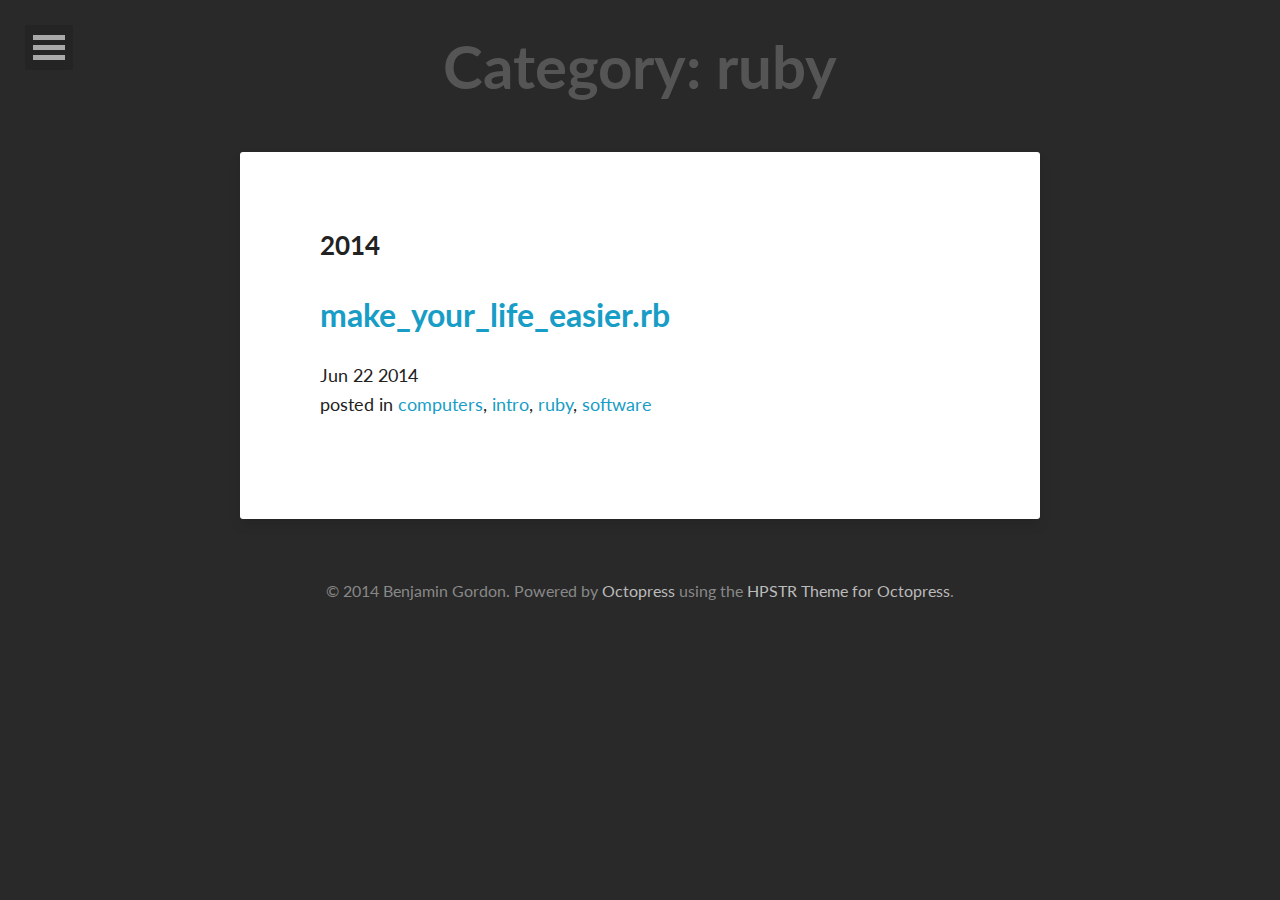
<file: blog/categories/ruby/index.html>
<!DOCTYPE html>
<!--[if IEMobile 7 ]><html class="no-js iem7"><![endif]-->
<!--[if lt IE 9]><html class="no-js lte-ie8"><![endif]-->
<!--[if (gt IE 8)|(gt IEMobile 7)|!(IEMobile)|!(IE)]><!--><html class="no-js" lang="en"><!--<![endif]-->

<head>


<meta charset="utf-8">
<meta http-equiv="cleartype" content="on">

<title>Category: Ruby - bennyguitar</title>
<meta name="author" content="Benjamin Gordon">




<meta name="description" content="Category: ruby">

<meta name="keywords" content=" ">


<!-- http://t.co/dKP3o1e -->
<meta name="HandheldFriendly" content="True">
<meta name="MobileOptimized" content="320">
<meta name="viewport" content="width=device-width, initial-scale=1">

<!-- Twitter Cards -->

  
    <meta name="twitter:card" content="summary">
    <meta name="twitter:image" content"">
  
  <meta name="twitter:title" content="Category: ruby">
  <meta name="twitter:description" content="Category: ruby">
  <meta name="twitter:creator" content="@bennyguitar">


<!-- Open Graph -->
<meta property="og:local" content="en_US">
<meta property="og:type" content="article">
<meta property="og:url" content="http://bennyguitar.github.io/blog/categories/ruby">
<meta property="og:title" content="Category: ruby">
<meta property="og:description" content="Category: ruby">

  <meta property="og:image" content="">

<meta property="og:site_name" content="bennyguitar">

<link rel="canonical" href="http://bennyguitar.github.io/blog/categories/ruby">
<link href="/favicon.png" rel="icon">
<link href="/stylesheets/screen.css" media="screen, projection" rel="stylesheet" type="text/css">
<link href="//netdna.bootstrapcdn.com/font-awesome/4.1.0/css/font-awesome.min.css" rel="stylesheet">
<link href="/atom.xml" rel="alternate" title="bennyguitar" type="application/atom+xml">

<script src="/javascripts/vendor/modernizr-2.6.2.custom.min.js"></script>



<!--Fonts from Google"s Web font directory at http://google.com/webfonts -->
<link href="//fonts.googleapis.com/css?family=PT+Serif:regular,italic,bold,bolditalic" rel="stylesheet" type="text/css">
<link href="//fonts.googleapis.com/css?family=PT+Sans:regular,italic,bold,bolditalic" rel="stylesheet" type="text/css">


</head>

<body id="page" >

<!--[if lt IE 9]><div class="upgrade"><strong><a href="http://whatbrowser.org/">Your browser is quite old!</strong> Why not upgrade to a different browser to better enjoy this site?</a></div><![endif]-->
<nav id="dl-menu" class="dl-menuwrapper" role="navigation">
	<button class="dl-trigger">Open Menu</button>
	<ul class="dl-menu">
		<li><a href="/">Home</a></li>
		<li>
			<a href="#">About</a>
			<ul class="dl-submenu">
				<li>
					<img src="/images/me.jpg" alt="Benjamin Gordon photo" class="author-photo">
					<h4>Benjamin Gordon</h4>
					<p>Software Artgineer</p>
				</li>
				<li>
					<a href="mailto:benjaming@intgroup.com"><i class="fa fa-envelope"></i> Email</a>
				</li>
				<li>
					<a href="http://twitter.com/bennyguitar"><i class="fa fa-twitter"></i> Twitter</a>
				</li>
				
				<li>
					<a href="http://github.com/bennyguitar"><i class="fa fa-github"></i> GitHub</a>
				</li>
			</ul><!-- /.dl-submenu -->
		</li>
		<li>
			<a href="#">Posts</a>
			<ul class="dl-submenu">
				<li><a href="/posts/">All Posts</a></li>
				<li><a href="/categories/">All Categories</a></li>
			</ul>
		</li>
		
	</ul><!-- /.dl-menu -->
</nav><!-- /.dl-menuwrapper -->




<div id="main" role="main">
  <article class="entry">
    <header class="header-title">
      <div class="header-title-wrap">
        <h1 class="entry-title">Category: ruby</h1>
      </div><!-- /.header-title-wrap -->
    </header>
    <div class="entry-content">
      <div id="blog-archives" class="category">



  
  <h2>2014</h2>

<article>
  
<h1><a href="/blog/2014/06/22/make-your-life-easier-dot-rb/">make_your_life_easier.rb</a></h1>
<time datetime="2014-06-22T13:05:54-05:00" pubdate><span class='month'>Jun</span> <span class='day'>22</span> <span class='year'>2014</span></time>

<footer>
  <span class="categories">posted in <a class='category' href='/blog/categories/computers/'>computers</a>, <a class='category' href='/blog/categories/intro/'>intro</a>, <a class='category' href='/blog/categories/ruby/'>ruby</a>, <a class='category' href='/blog/categories/software/'>software</a></span>
</footer>


</article>

</div>

      <footer class="entry-meta">
        
        
      </footer>
    </div><!-- /.entry-content -->
    
  </article>
</div><!-- /#main -->

<div class="footer-wrapper">
  <footer role="contentinfo">
    <span>&copy; 2014 Benjamin Gordon. Powered by <a href="http://octopress.org">Octopress</a> using the <a href="https://github.com/Z1MM32M4N/hpstr-theme/">HPSTR Theme for Octopress</a>.</span>

  </footer>
</div><!-- /.footer-wrapper -->



<script src="//ajax.googleapis.com/ajax/libs/jquery/1.9.1/jquery.min.js"></script>
<script>window.jQuery || document.write('<script src="/javascripts/vendor/jquery-1.9.1.min.js"><\/script>')</script>
<!--
<script src="/javascripts/octopress.js" type="text/javascript"></script>
-->
<script src="/javascripts/scripts.min.js"></script>



          

</body>
</html>
</file>
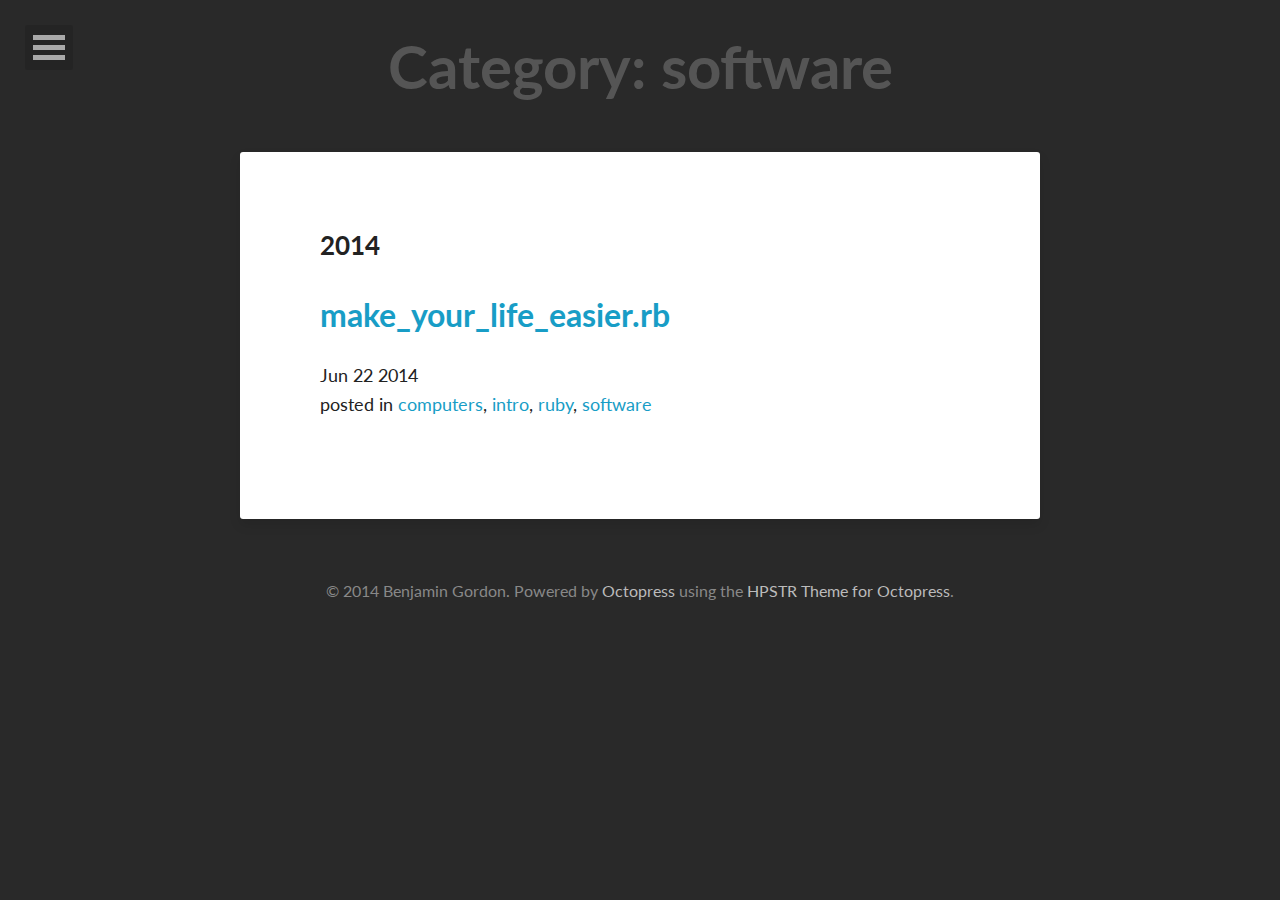
<file: blog/categories/software/index.html>
<!DOCTYPE html>
<!--[if IEMobile 7 ]><html class="no-js iem7"><![endif]-->
<!--[if lt IE 9]><html class="no-js lte-ie8"><![endif]-->
<!--[if (gt IE 8)|(gt IEMobile 7)|!(IEMobile)|!(IE)]><!--><html class="no-js" lang="en"><!--<![endif]-->

<head>


<meta charset="utf-8">
<meta http-equiv="cleartype" content="on">

<title>Category: Software - bennyguitar</title>
<meta name="author" content="Benjamin Gordon">




<meta name="description" content="Category: software">

<meta name="keywords" content=" ">


<!-- http://t.co/dKP3o1e -->
<meta name="HandheldFriendly" content="True">
<meta name="MobileOptimized" content="320">
<meta name="viewport" content="width=device-width, initial-scale=1">

<!-- Twitter Cards -->

  
    <meta name="twitter:card" content="summary">
    <meta name="twitter:image" content"">
  
  <meta name="twitter:title" content="Category: software">
  <meta name="twitter:description" content="Category: software">
  <meta name="twitter:creator" content="@bennyguitar">


<!-- Open Graph -->
<meta property="og:local" content="en_US">
<meta property="og:type" content="article">
<meta property="og:url" content="http://bennyguitar.github.io/blog/categories/software">
<meta property="og:title" content="Category: software">
<meta property="og:description" content="Category: software">

  <meta property="og:image" content="">

<meta property="og:site_name" content="bennyguitar">

<link rel="canonical" href="http://bennyguitar.github.io/blog/categories/software">
<link href="/favicon.png" rel="icon">
<link href="/stylesheets/screen.css" media="screen, projection" rel="stylesheet" type="text/css">
<link href="//netdna.bootstrapcdn.com/font-awesome/4.1.0/css/font-awesome.min.css" rel="stylesheet">
<link href="/atom.xml" rel="alternate" title="bennyguitar" type="application/atom+xml">

<script src="/javascripts/vendor/modernizr-2.6.2.custom.min.js"></script>



<!--Fonts from Google"s Web font directory at http://google.com/webfonts -->
<link href="//fonts.googleapis.com/css?family=PT+Serif:regular,italic,bold,bolditalic" rel="stylesheet" type="text/css">
<link href="//fonts.googleapis.com/css?family=PT+Sans:regular,italic,bold,bolditalic" rel="stylesheet" type="text/css">


</head>

<body id="page" >

<!--[if lt IE 9]><div class="upgrade"><strong><a href="http://whatbrowser.org/">Your browser is quite old!</strong> Why not upgrade to a different browser to better enjoy this site?</a></div><![endif]-->
<nav id="dl-menu" class="dl-menuwrapper" role="navigation">
	<button class="dl-trigger">Open Menu</button>
	<ul class="dl-menu">
		<li><a href="/">Home</a></li>
		<li>
			<a href="#">About</a>
			<ul class="dl-submenu">
				<li>
					<img src="/images/me.jpg" alt="Benjamin Gordon photo" class="author-photo">
					<h4>Benjamin Gordon</h4>
					<p>Software Artgineer</p>
				</li>
				<li>
					<a href="mailto:benjaming@intgroup.com"><i class="fa fa-envelope"></i> Email</a>
				</li>
				<li>
					<a href="http://twitter.com/bennyguitar"><i class="fa fa-twitter"></i> Twitter</a>
				</li>
				
				<li>
					<a href="http://github.com/bennyguitar"><i class="fa fa-github"></i> GitHub</a>
				</li>
			</ul><!-- /.dl-submenu -->
		</li>
		<li>
			<a href="#">Posts</a>
			<ul class="dl-submenu">
				<li><a href="/posts/">All Posts</a></li>
				<li><a href="/categories/">All Categories</a></li>
			</ul>
		</li>
		
	</ul><!-- /.dl-menu -->
</nav><!-- /.dl-menuwrapper -->




<div id="main" role="main">
  <article class="entry">
    <header class="header-title">
      <div class="header-title-wrap">
        <h1 class="entry-title">Category: software</h1>
      </div><!-- /.header-title-wrap -->
    </header>
    <div class="entry-content">
      <div id="blog-archives" class="category">



  
  <h2>2014</h2>

<article>
  
<h1><a href="/blog/2014/06/22/make-your-life-easier-dot-rb/">make_your_life_easier.rb</a></h1>
<time datetime="2014-06-22T13:05:54-05:00" pubdate><span class='month'>Jun</span> <span class='day'>22</span> <span class='year'>2014</span></time>

<footer>
  <span class="categories">posted in <a class='category' href='/blog/categories/computers/'>computers</a>, <a class='category' href='/blog/categories/intro/'>intro</a>, <a class='category' href='/blog/categories/ruby/'>ruby</a>, <a class='category' href='/blog/categories/software/'>software</a></span>
</footer>


</article>

</div>

      <footer class="entry-meta">
        
        
      </footer>
    </div><!-- /.entry-content -->
    
  </article>
</div><!-- /#main -->

<div class="footer-wrapper">
  <footer role="contentinfo">
    <span>&copy; 2014 Benjamin Gordon. Powered by <a href="http://octopress.org">Octopress</a> using the <a href="https://github.com/Z1MM32M4N/hpstr-theme/">HPSTR Theme for Octopress</a>.</span>

  </footer>
</div><!-- /.footer-wrapper -->



<script src="//ajax.googleapis.com/ajax/libs/jquery/1.9.1/jquery.min.js"></script>
<script>window.jQuery || document.write('<script src="/javascripts/vendor/jquery-1.9.1.min.js"><\/script>')</script>
<!--
<script src="/javascripts/octopress.js" type="text/javascript"></script>
-->
<script src="/javascripts/scripts.min.js"></script>



          

</body>
</html>
</file>
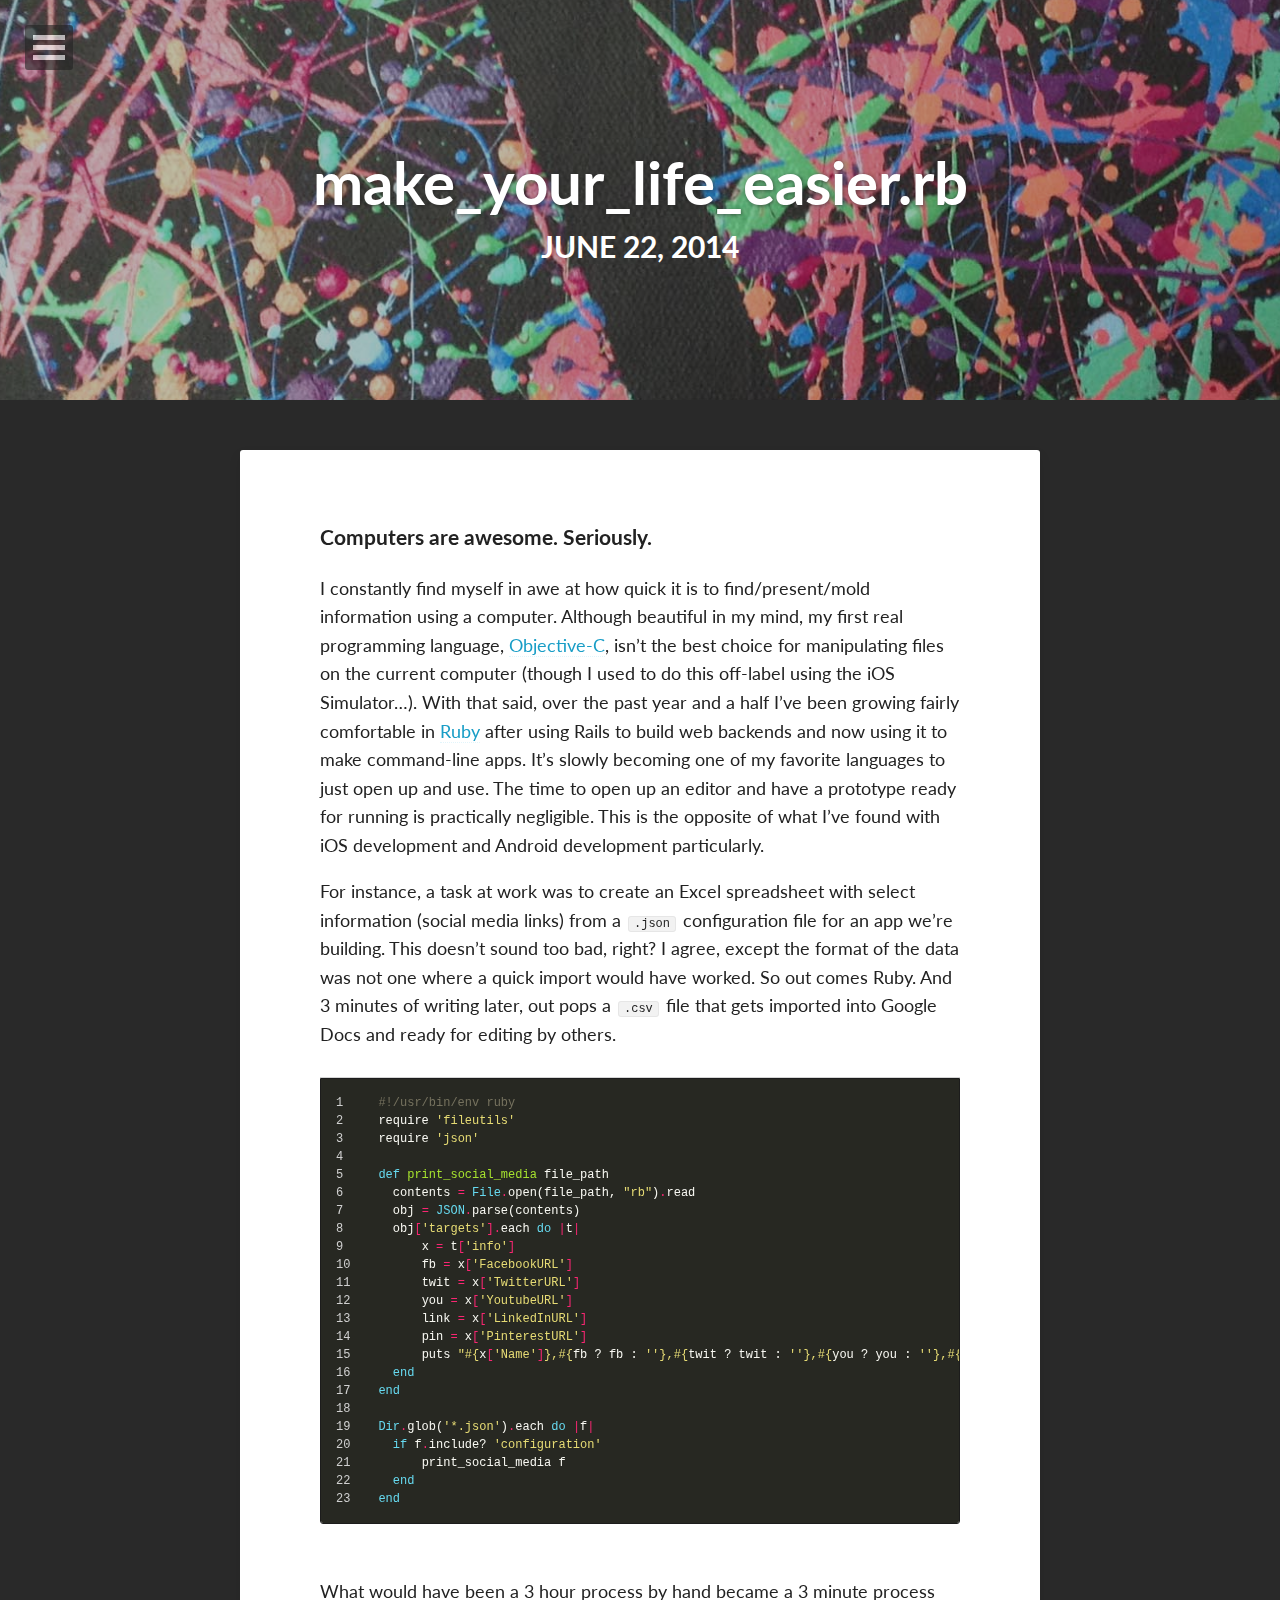
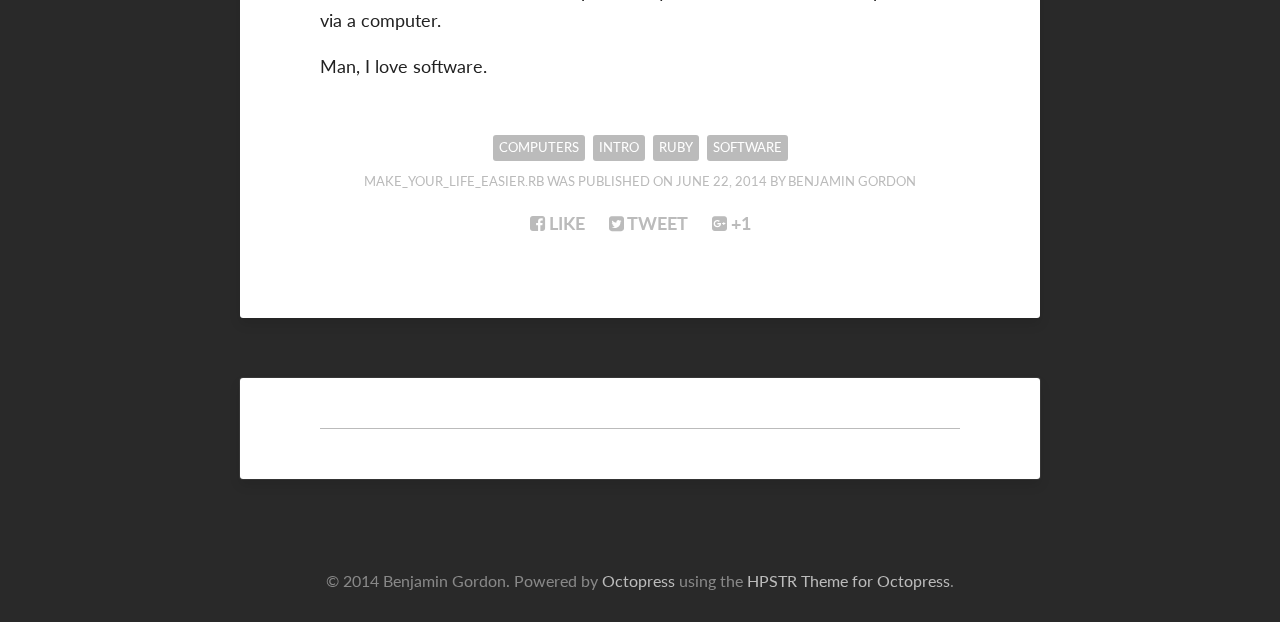
<file: blog/2014/06/22/make-your-life-easier-dot-rb/index.html>
<!DOCTYPE html>
<!--[if IEMobile 7 ]><html class="no-js iem7"><![endif]-->
<!--[if lt IE 9]><html class="no-js lte-ie8"><![endif]-->
<!--[if (gt IE 8)|(gt IEMobile 7)|!(IEMobile)|!(IE)]><!--><html class="no-js" lang="en"><!--<![endif]-->

<head>


<meta charset="utf-8">
<meta http-equiv="cleartype" content="on">

<title>make_your_life_easier.rb - bennyguitar</title>
<meta name="author" content="Benjamin Gordon">




<meta name="description" content="Musings on just about everything.">

<meta name="keywords" content="computers intro ruby software ">


<!-- http://t.co/dKP3o1e -->
<meta name="HandheldFriendly" content="True">
<meta name="MobileOptimized" content="320">
<meta name="viewport" content="width=device-width, initial-scale=1">

<!-- Twitter Cards -->

  
    <meta name="twitter:card" content="summary_large_image">
    <meta name="twitter:image" content="/images/paint.jpg"
  
  <meta name="twitter:title" content="make_your_life_easier.rb">
  <meta name="twitter:description" content="Musings on just about everything.">
  <meta name="twitter:creator" content="@bennyguitar">


<!-- Open Graph -->
<meta property="og:local" content="en_US">
<meta property="og:type" content="article">
<meta property="og:url" content="http://bennyguitar.github.io/blog/2014/06/22/make-your-life-easier-dot-rb">
<meta property="og:title" content="make_your_life_easier.rb">
<meta property="og:description" content="Musings on just about everything.">

  <meta property="og:image" content="/images/paint.jpg">

<meta property="og:site_name" content="bennyguitar">

<link rel="canonical" href="http://bennyguitar.github.io/blog/2014/06/22/make-your-life-easier-dot-rb">
<link href="/favicon.png" rel="icon">
<link href="/stylesheets/screen.css" media="screen, projection" rel="stylesheet" type="text/css">
<link href="//netdna.bootstrapcdn.com/font-awesome/4.1.0/css/font-awesome.min.css" rel="stylesheet">
<link href="/atom.xml" rel="alternate" title="bennyguitar" type="application/atom+xml">

<script src="/javascripts/vendor/modernizr-2.6.2.custom.min.js"></script>



<!--Fonts from Google"s Web font directory at http://google.com/webfonts -->
<link href="//fonts.googleapis.com/css?family=PT+Serif:regular,italic,bold,bolditalic" rel="stylesheet" type="text/css">
<link href="//fonts.googleapis.com/css?family=PT+Sans:regular,italic,bold,bolditalic" rel="stylesheet" type="text/css">


</head>

<body id="post" class="feature">

<!--[if lt IE 9]><div class="upgrade"><strong><a href="http://whatbrowser.org/">Your browser is quite old!</strong> Why not upgrade to a different browser to better enjoy this site?</a></div><![endif]-->
<nav id="dl-menu" class="dl-menuwrapper" role="navigation">
	<button class="dl-trigger">Open Menu</button>
	<ul class="dl-menu">
		<li><a href="/">Home</a></li>
		<li>
			<a href="#">About</a>
			<ul class="dl-submenu">
				<li>
					<img src="/images/me.jpg" alt="Benjamin Gordon photo" class="author-photo">
					<h4>Benjamin Gordon</h4>
					<p>Software Artgineer</p>
				</li>
				<li>
					<a href="mailto:benjaming@intgroup.com"><i class="fa fa-envelope"></i> Email</a>
				</li>
				<li>
					<a href="http://twitter.com/bennyguitar"><i class="fa fa-twitter"></i> Twitter</a>
				</li>
				
				<li>
					<a href="http://github.com/bennyguitar"><i class="fa fa-github"></i> GitHub</a>
				</li>
			</ul><!-- /.dl-submenu -->
		</li>
		<li>
			<a href="#">Posts</a>
			<ul class="dl-submenu">
				<li><a href="/posts/">All Posts</a></li>
				<li><a href="/categories/">All Categories</a></li>
			</ul>
		</li>
		
	</ul><!-- /.dl-menu -->
</nav><!-- /.dl-menuwrapper -->



<div class="entry-header">
  
  <div class="entry-image">
    <img src="/images/paint.jpg" alt="make_your_life_easier.rb">
  </div><!-- /.entry-image -->
</div><!-- /.entry-header -->


<div id="main" role="main">
  <article class="hentry">
    <header class="header-title">
      <div class="header-title-wrap">
        
          <h1 class="entry-title"><a href="/blog/2014/06/22/make-your-life-easier-dot-rb/" rel="bookmark" title="make_your_life_easier.rb">make_your_life_easier.rb</a></h1>
        
        <h2>June 22, 2014</h2>
      </div><!-- /.header-title-wrap -->
    </header>
    <div class="entry-content">
      <h3>Computers are awesome. Seriously.</h3>

<p>I constantly find myself in awe at how quick it is to find/present/mold information using a computer. Although beautiful in my mind, my first real programming language, <a href="http://en.wikipedia.org/wiki/Objective-C">Objective-C</a>, isn&rsquo;t the best choice for manipulating files on the current computer (though I used to do this off-label using the iOS Simulator&hellip;). With that said, over the past year and a half I&rsquo;ve been growing fairly comfortable in <a href="http://en.wikipedia.org/wiki/Ruby_(programming_language)">Ruby</a> after using Rails to build web backends and now using it to make command-line apps. It&rsquo;s slowly becoming one of my favorite languages to just open up and use. The time to open up an editor and have a prototype ready for running is practically negligible. This is the opposite of what I&rsquo;ve found with iOS development and Android development particularly.</p>

<p>For instance, a task at work was to create an Excel spreadsheet with select information (social media links) from a <code>.json</code> configuration file for an app we&rsquo;re building. This doesn&rsquo;t sound too bad, right? I agree, except the format of the data was not one where a quick import would have worked. So out comes Ruby. And 3 minutes of writing later, out pops a <code>.csv</code> file that gets imported into Google Docs and ready for editing by others.</p>

<figure class='code'><figcaption><span></span></figcaption><div class="highlight"><table><tr><td class="gutter"><pre class="line-numbers"><span class='line-number'>1</span>
<span class='line-number'>2</span>
<span class='line-number'>3</span>
<span class='line-number'>4</span>
<span class='line-number'>5</span>
<span class='line-number'>6</span>
<span class='line-number'>7</span>
<span class='line-number'>8</span>
<span class='line-number'>9</span>
<span class='line-number'>10</span>
<span class='line-number'>11</span>
<span class='line-number'>12</span>
<span class='line-number'>13</span>
<span class='line-number'>14</span>
<span class='line-number'>15</span>
<span class='line-number'>16</span>
<span class='line-number'>17</span>
<span class='line-number'>18</span>
<span class='line-number'>19</span>
<span class='line-number'>20</span>
<span class='line-number'>21</span>
<span class='line-number'>22</span>
<span class='line-number'>23</span>
</pre></td><td class='code'><pre><code class='ruby'><span class='line'><span class="c1">#!/usr/bin/env ruby</span>
</span><span class='line'><span class="nb">require</span> <span class="s1">&#39;fileutils&#39;</span>
</span><span class='line'><span class="nb">require</span> <span class="s1">&#39;json&#39;</span>
</span><span class='line'>
</span><span class='line'><span class="k">def</span> <span class="nf">print_social_media</span> <span class="n">file_path</span>
</span><span class='line'>  <span class="n">contents</span> <span class="o">=</span> <span class="no">File</span><span class="o">.</span><span class="n">open</span><span class="p">(</span><span class="n">file_path</span><span class="p">,</span> <span class="s2">&quot;rb&quot;</span><span class="p">)</span><span class="o">.</span><span class="n">read</span>
</span><span class='line'>  <span class="n">obj</span> <span class="o">=</span> <span class="no">JSON</span><span class="o">.</span><span class="n">parse</span><span class="p">(</span><span class="n">contents</span><span class="p">)</span>
</span><span class='line'>  <span class="n">obj</span><span class="o">[</span><span class="s1">&#39;targets&#39;</span><span class="o">].</span><span class="n">each</span> <span class="k">do</span> <span class="o">|</span><span class="n">t</span><span class="o">|</span>
</span><span class='line'>      <span class="n">x</span> <span class="o">=</span> <span class="n">t</span><span class="o">[</span><span class="s1">&#39;info&#39;</span><span class="o">]</span>
</span><span class='line'>      <span class="n">fb</span> <span class="o">=</span> <span class="n">x</span><span class="o">[</span><span class="s1">&#39;FacebookURL&#39;</span><span class="o">]</span>
</span><span class='line'>      <span class="n">twit</span> <span class="o">=</span> <span class="n">x</span><span class="o">[</span><span class="s1">&#39;TwitterURL&#39;</span><span class="o">]</span>
</span><span class='line'>      <span class="n">you</span> <span class="o">=</span> <span class="n">x</span><span class="o">[</span><span class="s1">&#39;YoutubeURL&#39;</span><span class="o">]</span>
</span><span class='line'>      <span class="n">link</span> <span class="o">=</span> <span class="n">x</span><span class="o">[</span><span class="s1">&#39;LinkedInURL&#39;</span><span class="o">]</span>
</span><span class='line'>      <span class="n">pin</span> <span class="o">=</span> <span class="n">x</span><span class="o">[</span><span class="s1">&#39;PinterestURL&#39;</span><span class="o">]</span>
</span><span class='line'>      <span class="nb">puts</span> <span class="s2">&quot;</span><span class="si">#{</span><span class="n">x</span><span class="o">[</span><span class="s1">&#39;Name&#39;</span><span class="o">]</span><span class="si">}</span><span class="s2">,</span><span class="si">#{</span><span class="n">fb</span> <span class="p">?</span> <span class="n">fb</span> <span class="p">:</span> <span class="s1">&#39;&#39;</span><span class="si">}</span><span class="s2">,</span><span class="si">#{</span><span class="n">twit</span> <span class="p">?</span> <span class="n">twit</span> <span class="p">:</span> <span class="s1">&#39;&#39;</span><span class="si">}</span><span class="s2">,</span><span class="si">#{</span><span class="n">you</span> <span class="p">?</span> <span class="n">you</span> <span class="p">:</span> <span class="s1">&#39;&#39;</span><span class="si">}</span><span class="s2">,</span><span class="si">#{</span><span class="n">link</span> <span class="p">?</span> <span class="n">link</span> <span class="p">:</span> <span class="s1">&#39;&#39;</span><span class="si">}</span><span class="s2">,</span><span class="si">#{</span><span class="n">pin</span> <span class="p">?</span> <span class="n">pin</span> <span class="p">:</span> <span class="s1">&#39;&#39;</span><span class="si">}</span><span class="s2">&quot;</span>
</span><span class='line'>  <span class="k">end</span>
</span><span class='line'><span class="k">end</span>
</span><span class='line'>
</span><span class='line'><span class="no">Dir</span><span class="o">.</span><span class="n">glob</span><span class="p">(</span><span class="s1">&#39;*.json&#39;</span><span class="p">)</span><span class="o">.</span><span class="n">each</span> <span class="k">do</span> <span class="o">|</span><span class="n">f</span><span class="o">|</span>
</span><span class='line'>  <span class="k">if</span> <span class="n">f</span><span class="o">.</span><span class="n">include?</span> <span class="s1">&#39;configuration&#39;</span>
</span><span class='line'>      <span class="n">print_social_media</span> <span class="n">f</span>
</span><span class='line'>  <span class="k">end</span>
</span><span class='line'><span class="k">end</span>
</span></code></pre></td></tr></table></div></figure>


<p>What would have been a 3 hour process by hand became a 3 minute process via a computer.</p>

<p>Man, I love software.</p>

      <footer class="entry-meta">
        <span class="entry-tags"><a href="/tags/#computers" title="Pages tagged computers" class="tag">computers</a><a href="/tags/#intro" title="Pages tagged intro" class="tag">intro</a><a href="/tags/#ruby" title="Pages tagged ruby" class="tag">ruby</a><a href="/tags/#software" title="Pages tagged software" class="tag">software</a></span>
        <span><a href="/blog/2014/06/22/make-your-life-easier-dot-rb/" rel="bookmark" title="make_your_life_easier.rb">make_your_life_easier.rb</a> was published on <span class="entry-date date published updated"><time datetime="2014-06-22T13:05:54-05:00">June 22, 2014</time></span></span>
        
        <span class="author vcard"><span class="fn"><a href="" title="About Benjamin Gordon">Benjamin Gordon</a></span></span>
        <div class="social-share">
          <ul class="socialcount socialcount-small inline-list">
            <li class="facebook"><a href="https://www.facebook.com/sharer/sharer.php?u=/blog/2014/06/22/make-your-life-easier-dot-rb/" title="Share on Facebook"><span class="count"><i class="fa fa-facebook-square"></i> Like</span></a></li>
            <li class="twitter"><a href="https://twitter.com/intent/tweet?text=/blog/2014/06/22/make-your-life-easier-dot-rb/" title="Share on Twitter"><span class="count"><i class="fa fa-twitter-square"></i> Tweet</span></a></li>
            <li class="googleplus"><a href="https://plus.google.com/share?url=/blog/2014/06/22/make-your-life-easier-dot-rb/" title="Share on Google Plus"><span class="count"><i class="fa fa-google-plus-square"></i> +1</span></a></li>
          </ul>
        </div><!-- /.social-share -->
      </footer>
    </div><!-- /.entry-content -->
    
      <div class="read-more">
        
        <div class="read-more-list">
          
        </div><!-- /.read-more-list -->
      </div><!-- /.read-more -->
    
    
  </article>
</div><!-- /#main -->

<div class="footer-wrapper">
  <footer role="contentinfo">
    <span>&copy; 2014 Benjamin Gordon. Powered by <a href="http://octopress.org">Octopress</a> using the <a href="https://github.com/Z1MM32M4N/hpstr-theme/">HPSTR Theme for Octopress</a>.</span>

  </footer>
</div><!-- /.footer-wrapper -->


	        
<script src="//ajax.googleapis.com/ajax/libs/jquery/1.9.1/jquery.min.js"></script>
<script>window.jQuery || document.write('<script src="/javascripts/vendor/jquery-1.9.1.min.js"><\/script>')</script>
<!--
<script src="/javascripts/octopress.js" type="text/javascript"></script>
-->
<script src="/javascripts/scripts.min.js"></script>



	        

</body>
</html>
</file>
<file: stylesheets/screen.css>
@import url("http://fonts.googleapis.com/css?family=Lato:300,400,700,300italic,400italic");body{margin-top:26px;font-size:16px}.visuallyhidden.focusable:active,.visuallyhidden.focusable:focus{position:static;clip:auto;height:auto;width:auto;margin:0;overflow:visible}*,*:after,*:before{-webkit-box-sizing:border-box;-moz-box-sizing:border-box;box-sizing:border-box}article,aside,details,figcaption,figure,footer,header,hgroup,nav,section{display:block}audio,canvas,video{display:inline-block;*display:inline;*zoom:1}audio:not([controls]){display:none}html{font-size:100%;-webkit-text-size-adjust:100%;-ms-text-size-adjust:100%}a:focus{outline:thin dotted #333;outline:5px auto -webkit-focus-ring-color;outline-offset:-2px}a:hover,a:active{outline:0}sub,sup{position:relative;font-size:75%;line-height:0;vertical-align:baseline}sup{top:-0.5em}sub{bottom:-0.25em}blockquote{margin:0}img{max-width:100%;width:auto\9;height:auto;vertical-align:middle;border:0;-ms-interpolation-mode:bicubic}#map_canvas img,.google-maps img{max-width:none}button,input,select,textarea{margin:0;font-size:100%;vertical-align:middle}button,input{*overflow:visible;line-height:normal}button::-moz-focus-inner,input::-moz-focus-inner{padding:0;border:0}button,html input[type="button"],input[type="reset"],input[type="submit"]{-webkit-appearance:button;cursor:pointer}label,select,button,input[type="button"],input[type="reset"],input[type="submit"],input[type="radio"],input[type="checkbox"]{cursor:pointer}input[type="search"]{-webkit-box-sizing:content-box;-moz-box-sizing:content-box;box-sizing:content-box;-webkit-appearance:textfield}input[type="search"]::-webkit-search-decoration,input[type="search"]::-webkit-search-cancel-button{-webkit-appearance:none}textarea{overflow:auto;vertical-align:top}@media print{*{text-shadow:none !important;color:#000 !important;background:transparent !important;box-shadow:none !important}a,a:visited{text-decoration:underline}a[href]:after{content:" (" attr(href) ")"}abbr[title]:after{content:" (" attr(title) ")"}.ir a:after,a[href^="javascript:"]:after,a[href^="#"]:after{content:""}pre,blockquote{border:1px solid #999;page-break-inside:avoid}thead{display:table-header-group}tr,img{page-break-inside:avoid}img{max-width:100% !important}@page{margin:0.5cm}p,h2,h3{orphans:3;widows:3}h2,h3{page-break-after:avoid}}::-moz-selection{background-color:#c8c8c8;color:#222;text-shadow:none}::selection{background-color:#c8c8c8;color:#222;text-shadow:none}.wrap{margin:0 auto}.all-caps{text-transform:uppercase}.pull-left{float:left}.pull-right{float:right}.unstyled-list{list-style:none;margin-left:0;padding-left:0}.unstyled-list li{list-style-type:none}.inline-list{list-style:none;margin-left:0;padding-left:0}.inline-list li{list-style-type:none;display:inline}.well{padding:20px;border:1px solid #222;-webkit-border-radius:4px;-moz-border-radius:4px;-ms-border-radius:4px;-o-border-radius:4px;border-radius:4px}body{font-family:"Lato",Calibri,Arial,sans-serif;color:#222}h1,h2,h3,h4,h5,h6{font-family:"Lato",Calibri,Arial,sans-serif}h1{font-size:32px;font-size:2rem}a{text-decoration:none;color:#189dc6}a:visited{color:#59c9eb}a:hover{color:#0d556b}a:focus{outline:thin dotted;color:#0d556b}a:hover,a:active{outline:0}.link-arrow{font-weight:100;text-decoration:underline;font-style:normal}figcaption{padding-top:10px;font-size:15.4px;font-size:0.9625rem;line-height:1.3;color:#3c3c3c}.notice{margin-top:1.5em;padding:.5em 1em;text-indent:0;font-size:15.4px;font-size:0.9625rem;background-color:#292929;border:1px solid #000;-webkit-border-radius:3px;-moz-border-radius:3px;-ms-border-radius:3px;-o-border-radius:3px;border-radius:3px}blockquote{font-family:Georgia,serif;font-style:italic;border-left:8px solid #bbb;padding-left:20px}@media only screen and (min-width: 48em){blockquote{margin-left:-28px}}.entry-content .footnotes ol,.entry-content .footnotes li,.entry-content .footnotes p{font-size:13.2px;font-size:0.825rem;margin-bottom:26px;margin-bottom:1.625rem}tt,code,kbd,samp,pre{font-family:Menlo,Monaco,Courier New,monospace}p code,li code{font-size:12px;font-size:0.75rem;line-height:1.5;white-space:nowrap;margin:0 2px;padding:0 5px;border:1px solid #e6e6e6;background-color:#f2f2f2;-webkit-border-radius:3px;-moz-border-radius:3px;-ms-border-radius:3px;-o-border-radius:3px;border-radius:3px}pre{font-size:12px;font-size:0.75rem;line-height:1.5;overflow-x:auto}pre::-webkit-scrollbar{height:12px;background-color:#34362e;-moz-border-radius-bottomleft:4px;-webkit-border-bottom-left-radius:4px;border-bottom-left-radius:4px;-moz-border-radius-bottomright:4px;-webkit-border-bottom-right-radius:4px;border-bottom-right-radius:4px}pre::-webkit-scrollbar-thumb:horizontal{background-color:#6a6d5d;-webkit-border-radius:4px;-moz-border-radius:4px;-ms-border-radius:4px;-o-border-radius:4px;border-radius:4px}.highlight{margin-bottom:1.5em;color:#d0d0d0;border:1px solid #1c1c1c;background-color:#272822;-webkit-border-radius:3px;-moz-border-radius:3px;-ms-border-radius:3px;-o-border-radius:3px;border-radius:3px}.highlight pre{position:relative;margin:0;padding:1em}.highlight .lineno{padding-right:24px;color:#8f908a}.highlight .hll{background-color:#49483e}.highlight .c{color:#75715e}.highlight .err{color:#960050;background-color:#1e0010}.highlight .k{color:#66d9ef}.highlight .l{color:#ae81ff}.highlight .n{color:#f8f8f2}.highlight .o{color:#f92672}.highlight .p{color:#f8f8f2}.highlight .cm{color:#75715e}.highlight .cp{color:#75715e}.highlight .c1{color:#75715e}.highlight .cs{color:#75715e}.highlight .ge{font-style:italic}.highlight .gs{font-weight:bold}.highlight .kc{color:#66d9ef}.highlight .kd{color:#66d9ef}.highlight .kn{color:#f92672}.highlight .kp{color:#66d9ef}.highlight .kr{color:#66d9ef}.highlight .kt{color:#66d9ef}.highlight .ld{color:#e6db74}.highlight .m{color:#ae81ff}.highlight .s{color:#e6db74}.highlight .na{color:#a6e22e}.highlight .nb{color:#f8f8f2}.highlight .nc{color:#a6e22e}.highlight .no{color:#66d9ef}.highlight .nd{color:#a6e22e}.highlight .ni{color:#f8f8f2}.highlight .ne{color:#a6e22e}.highlight .nf{color:#a6e22e}.highlight .nl{color:#f8f8f2}.highlight .nn{color:#f8f8f2}.highlight .nx{color:#a6e22e}.highlight .py{color:#f8f8f2}.highlight .nt{color:#f92672}.highlight .nv{color:#f8f8f2}.highlight .ow{color:#f92672}.highlight .w{color:#f8f8f2}.highlight .mf{color:#ae81ff}.highlight .mh{color:#ae81ff}.highlight .mi{color:#ae81ff}.highlight .mo{color:#ae81ff}.highlight .sb{color:#e6db74}.highlight .sc{color:#e6db74}.highlight .sd{color:#e6db74}.highlight .s2{color:#e6db74}.highlight .se{color:#ae81ff}.highlight .sh{color:#e6db74}.highlight .si{color:#e6db74}.highlight .sx{color:#e6db74}.highlight .sr{color:#e6db74}.highlight .s1{color:#e6db74}.highlight .ss{color:#e6db74}.highlight .bp{color:#f8f8f2}.highlight .vc{color:#f8f8f2}.highlight .vg{color:#f8f8f2}.highlight .vi{color:#f8f8f2}.highlight .il{color:#ae81ff}body{margin:0;padding:0;width:100%;background-color:#292929}.entry,.hentry{*zoom:1}.entry:before,.entry:after,.hentry:before,.hentry:after{display:table;content:"";line-height:0}.entry:after,.hentry:after{clear:both}.entry-content{font-size:17.6px;font-size:1.1rem;line-height:1.625;margin-bottom:26px;margin-bottom:1.625rem}.entry-content p>a,.entry-content li>a{border-bottom:1px dotted #e2f5fb}.entry-content p>a:hover,.entry-content li>a:hover{border-bottom-style:solid}.entry-meta{font-size:13.2px;font-size:0.825rem;text-transform:uppercase;color:#bbb}.entry-meta a{color:#bbb}.entry-meta .vcard:before{content:" by "}.entry-meta .tag{display:inline-block;margin:4px;padding:2px 6px;background-color:#bbb;color:#fff;-webkit-border-radius:3px;-moz-border-radius:3px;-ms-border-radius:3px;-o-border-radius:3px;border-radius:3px;color:#fff}.entry-meta .tag span{vertical-align:super;font-size:10px;font-size:0.625rem}.entry-meta .tag:hover{background-color:#a2a2a2}.entry-meta .tag:active{-webkit-transform:translate(0, 1px);-moz-transform:translate(0, 1px);-ms-transform:translate(0, 1px);-o-transform:translate(0, 1px);transform:translate(0, 1px);box-shadow:0 0 1px rgba(34,34,34,0.2)}#post .entry-content,#page .entry-content{margin:40px 2px 20px 2px;padding:10px 15px;background-color:#fff;box-shadow:0 0 0 0,0 6px 12px rgba(0,0,0,0.1);-webkit-border-radius:3px;-moz-border-radius:3px;-ms-border-radius:3px;-o-border-radius:3px;border-radius:3px}@media only screen and (min-width: 48em){#post .entry-content,#page .entry-content{margin-left:10px;margin-right:10px;padding:20px 30px}}@media only screen and (min-width: 62.5em){#post .entry-content,#page .entry-content{max-width:800px;margin:50px auto 30px auto;padding:50px 80px}#post .entry-content>p:first-child,#page .entry-content>p:first-child{font-size:22px;font-size:1.375rem;line-height:1.5;margin-bottom:26px;margin-bottom:1.625rem}}#post #disqus_thread,#page #disqus_thread{margin:40px 2px 20px 2px;padding:10px 15px;background-color:#fff;box-shadow:0 0 0 1px rgba(187,187,187,0.1),0 6px 12px rgba(0,0,0,0.1);-webkit-border-radius:3px;-moz-border-radius:3px;-ms-border-radius:3px;-o-border-radius:3px;border-radius:3px}@media only screen and (min-width: 48em){#post #disqus_thread,#page #disqus_thread{margin-left:10px;margin-right:10px;padding:20px 30px}}@media only screen and (min-width: 62.5em){#post #disqus_thread,#page #disqus_thread{max-width:800px;padding:50px 80px;margin:0 auto 30px auto}}#post .entry-meta,#page .entry-meta{margin:50px 30px 30px;text-align:center}.entry-tags{display:block;margin-bottom:6px}.pagination{margin:20px 10px;text-align:center}.pagination ul{display:inline;margin-left:10px;margin-right:10px}.pagination li{padding-left:4px;padding-right:4px}.pagination .current-page{font-weight:700}#post-index #main{margin:40px 2px 20px 2px}@media only screen and (min-width: 48em){#post-index #main{margin-left:20px;margin-right:20px}}@media only screen and (min-width: 62.5em){#post-index #main{max-width:800px;margin-top:50px;margin-left:auto;margin-right:auto}}#post-index article{background-color:#fff;box-shadow:0 0 0 0,0 6px 12px rgba(34,34,34,0.1);-webkit-border-radius:3px;-moz-border-radius:3px;-ms-border-radius:3px;-o-border-radius:3px;border-radius:3px;margin-bottom:20px;padding:25px 15px}@media only screen and (min-width: 48em){#post-index article{padding:30px}}@media only screen and (min-width: 62.5em){#post-index article{margin-bottom:30px;padding:50px 80px}}.footer-wrapper{*zoom:1;margin:2em auto;text-align:center;color:#888}.footer-wrapper:before,.footer-wrapper:after{display:table;content:"";line-height:0}.footer-wrapper:after{clear:both}.footer-wrapper a{color:#bbb}.socialcount{font-size:17.6px;font-size:1.1rem;font-weight:700}.socialcount li{padding-left:10px;padding-right:10px}.socialcount p>a,.socialcount li>a{border-bottom-width:0}.upgrade{padding:10px;text-align:center}#goog-fixurl ul{list-style:none;margin-left:0;padding-left:0}#goog-fixurl ul li{list-style-type:none}#goog-wm-qt{width:auto;margin-right:10px;margin-bottom:20px;padding:8px 20px;display:inline-block;font-size:14px;font-size:0.875rem;background-color:#fff;color:#222;border-width:2px !important;border-style:solid !important;border-color:#a2a2a2;-webkit-border-radius:3px;-moz-border-radius:3px;-ms-border-radius:3px;-o-border-radius:3px;border-radius:3px}hr{display:block;margin:1em 0;padding:0;height:1px;border:0;border-top:1px solid #ccc;border-bottom:1px solid #fff}b,i,strong,em,blockquote,p,q,span,figure,img,h1,h2,header,input,a{-webkit-transition:all 0.2s ease;-moz-transition:all 0.2s ease;-o-transition:all 0.2s ease;transition:all 0.2s ease}.entry-header{width:100%;overflow:hidden;position:relative}.header-title{text-align:center;margin:30px 0 0}.header-title h1{margin:10px 20px;font-weight:700;font-size:28px;font-size:1.75rem;color:#555}@media only screen and (min-width: 48em){.header-title h1{font-size:48px;font-size:3rem}}@media only screen and (min-width: 62.5em){.header-title h1{font-size:60px;font-size:3.75rem}}.header-title h2{margin:0;font-size:18px;font-size:1.125rem;text-transform:uppercase;color:#888}@media only screen and (min-width: 48em){.header-title h2{font-size:30px;font-size:1.875rem}}.feature .header-title{position:absolute;top:0;display:table;margin-top:0;width:100%;height:400px;overflow:hidden}.feature .header-title .header-title-wrap{display:table-cell;vertical-align:middle;margin:0 auto;text-align:center}.feature .header-title h1{margin:10px;font-weight:700;margin:10px 60px;color:#fff;text-shadow:1px 1px 4px rgba(34,34,34,0.6)}.feature .header-title h1 a{color:#fff}.feature .header-title h2{margin:0;color:#fff}@media only screen and (min-width: 48em){.feature .header-title h2 a{color:#fff}}.entry-image{position:relative;top:-50%;left:-50%;width:200%;height:200%;min-height:400px;overflow:hidden}.entry-image:after{content:'';position:absolute;top:0;left:0;width:100%;height:100%;background-color:rgba(34,34,34,0.3)}.entry-image img{position:absolute;top:0;left:0;right:0;bottom:0;margin:auto;min-width:50%;min-height:50%}.image-credit{position:absolute;bottom:0;right:0;margin:0 auto;max-width:440px;padding:10px 15px;background-color:rgba(34,34,34,0.5);color:#fff;font-size:12px;font-size:0.75rem;text-align:right;-moz-border-radius-topleft:3px;-webkit-border-top-left-radius:3px;border-top-left-radius:3px;-moz-border-radius-topright:3px;-webkit-border-top-right-radius:3px;border-top-right-radius:3px;z-index:10}@media only screen and (min-width: 48em){.image-credit{max-width:760px}}@media only screen and (min-width: 62.5em){.image-credit{max-width:960px}}.image-credit a{color:#fff;text-decoration:none}.read-more{position:relative;margin:40px 2px 20px 2px;padding:40px 15px 25px;background-color:#fff;box-shadow:0 0 0 1px rgba(187,187,187,0.1),0 6px 12px rgba(0,0,0,0.1);-webkit-border-radius:3px;-moz-border-radius:3px;-ms-border-radius:3px;-o-border-radius:3px;border-radius:3px;text-align:center;*zoom:1}@media only screen and (min-width: 48em){.read-more{margin:50px 10px 20px 10px;padding:50px 40px 25px}}@media only screen and (min-width: 62.5em){.read-more{max-width:800px;padding:50px 80px;margin:60px auto}}.read-more:before,.read-more:after{display:table;content:"";line-height:0}.read-more:after{clear:both}.read-more-header{position:absolute;top:-20px;left:0;right:0;height:35px}.read-more-content{font-size:17.6px;font-size:1.1rem;line-height:1.625}.read-more-content p>a,.read-more-content li>a{border-bottom:1px dotted #e2f5fb}.read-more-content p>a:hover,.read-more-content li>a:hover{border-bottom-style:solid}.read-more-content h3{margin:0;font-size:28px;font-size:1.75rem}.read-more-content h3 a{color:#222}@media only screen and (min-width: 48em){.read-more-content h3{font-size:36px;font-size:2.25rem}}.read-more-list{border-top:solid 1px #bbb}.list-item{width:100%;text-align:left}.list-item h4{font-size:18px;font-size:1.125rem;margin-bottom:0}.list-item span{display:block;font-size:14px;font-size:0.875rem;color:#a2a2a2}@media only screen and (min-width: 48em){.list-item{width:49%;float:left}.list-item:nth-child(2){text-align:right}}.animated{-webkit-animation-fill-mode:both;-moz-animation-fill-mode:both;-ms-animation-fill-mode:both;-o-animation-fill-mode:both;animation-fill-mode:both;-webkit-animation-duration:1s;-moz-animation-duration:1s;-ms-animation-duration:1s;-o-animation-duration:1s;animation-duration:1s}.animated.hinge{-webkit-animation-duration:2s;-moz-animation-duration:2s;-ms-animation-duration:2s;-o-animation-duration:2s;animation-duration:2s}@-moz-keyframes fadeIn{0%{opacity:0}100%{opacity:1}}@-webkit-keyframes fadeIn{0%{opacity:0}100%{opacity:1}}@-o-keyframes fadeIn{0%{opacity:0}100%{opacity:1}}@-ms-keyframes fadeIn{0%{opacity:0}100%{opacity:1}}@keyframes fadeIn{0%{opacity:0}100%{opacity:1}}.fadeIn{-webkit-animation-name:fadeIn;-moz-animation-name:fadeIn;-ms-animation-name:fadeIn;-o-animation-name:fadeIn;animation-name:fadeIn}@-moz-keyframes fadeInDown{0%{opacity:0;-moz-transform:translateY(-20px);transform:translateY(-20px)}100%{opacity:1;-moz-transform:translateY(0);transform:translateY(0)}}@-webkit-keyframes fadeInDown{0%{opacity:0;-webkit-transform:translateY(-20px);transform:translateY(-20px)}100%{opacity:1;-webkit-transform:translateY(0);transform:translateY(0)}}@-o-keyframes fadeInDown{0%{opacity:0;-o-transform:translateY(-20px);transform:translateY(-20px)}100%{opacity:1;-o-transform:translateY(0);transform:translateY(0)}}@-ms-keyframes fadeInDown{0%{opacity:0;-ms-transform:translateY(-20px);transform:translateY(-20px)}100%{opacity:1;-ms-transform:translateY(0);transform:translateY(0)}}@keyframes fadeInDown{0%{opacity:0;transform:translateY(-20px)}100%{opacity:1;transform:translateY(0)}}.fadeInDown{-webkit-animation-name:fadeInDown;-moz-animation-name:fadeInDown;-ms-animation-name:fadeInDown;-o-animation-name:fadeInDown;animation-name:fadeInDown}@-moz-keyframes fadeInDownBig{0%{opacity:0;-moz-transform:translateY(-2000px);transform:translateY(-2000px)}100%{opacity:1;-moz-transform:translateY(0);transform:translateY(0)}}@-webkit-keyframes fadeInDownBig{0%{opacity:0;-webkit-transform:translateY(-2000px);transform:translateY(-2000px)}100%{opacity:1;-webkit-transform:translateY(0);transform:translateY(0)}}@-o-keyframes fadeInDownBig{0%{opacity:0;-o-transform:translateY(-2000px);transform:translateY(-2000px)}100%{opacity:1;-o-transform:translateY(0);transform:translateY(0)}}@-ms-keyframes fadeInDownBig{0%{opacity:0;-ms-transform:translateY(-2000px);transform:translateY(-2000px)}100%{opacity:1;-ms-transform:translateY(0);transform:translateY(0)}}@keyframes fadeInDownBig{0%{opacity:0;transform:translateY(-2000px)}100%{opacity:1;transform:translateY(0)}}.fadeInDownBig{-webkit-animation-name:fadeInDownBig;-moz-animation-name:fadeInDownBig;-ms-animation-name:fadeInDownBig;-o-animation-name:fadeInDownBig;animation-name:fadeInDownBig}@-moz-keyframes bounceIn{0%{opacity:0;-moz-transform:scale(0.3, 0.3);transform:scale(0.3, 0.3)}50%{opacity:1;-moz-transform:scale(1.05, 1.05);transform:scale(1.05, 1.05)}70%{-moz-transform:scale(0.9, 0.9);transform:scale(0.9, 0.9)}100%{-moz-transform:scale(1, 1);transform:scale(1, 1)}}@-webkit-keyframes bounceIn{0%{opacity:0;-webkit-transform:scale(0.3, 0.3);transform:scale(0.3, 0.3)}50%{opacity:1;-webkit-transform:scale(1.05, 1.05);transform:scale(1.05, 1.05)}70%{-webkit-transform:scale(0.9, 0.9);transform:scale(0.9, 0.9)}100%{-webkit-transform:scale(1, 1);transform:scale(1, 1)}}@-o-keyframes bounceIn{0%{opacity:0;-o-transform:scale(0.3, 0.3);transform:scale(0.3, 0.3)}50%{opacity:1;-o-transform:scale(1.05, 1.05);transform:scale(1.05, 1.05)}70%{-o-transform:scale(0.9, 0.9);transform:scale(0.9, 0.9)}100%{-o-transform:scale(1, 1);transform:scale(1, 1)}}@-ms-keyframes bounceIn{0%{opacity:0;-ms-transform:scale(0.3, 0.3);transform:scale(0.3, 0.3)}50%{opacity:1;-ms-transform:scale(1.05, 1.05);transform:scale(1.05, 1.05)}70%{-ms-transform:scale(0.9, 0.9);transform:scale(0.9, 0.9)}100%{-ms-transform:scale(1, 1);transform:scale(1, 1)}}@keyframes bounceIn{0%{opacity:0;transform:scale(0.3, 0.3)}50%{opacity:1;transform:scale(1.05, 1.05)}70%{transform:scale(0.9, 0.9)}100%{transform:scale(1, 1)}}.bounceIn{-webkit-animation-name:bounceIn;-moz-animation-name:bounceIn;-ms-animation-name:bounceIn;-o-animation-name:bounceIn;animation-name:bounceIn}@-moz-keyframes bounceInDown{0%{opacity:0;-moz-transform:translateY(-2000px);transform:translateY(-2000px)}60%{opacity:1;-moz-transform:translateY(30px);transform:translateY(30px)}80%{-moz-transform:translateY(-10px);transform:translateY(-10px)}100%{-moz-transform:translateY(0);transform:translateY(0)}}@-webkit-keyframes bounceInDown{0%{opacity:0;-webkit-transform:translateY(-2000px);transform:translateY(-2000px)}60%{opacity:1;-webkit-transform:translateY(30px);transform:translateY(30px)}80%{-webkit-transform:translateY(-10px);transform:translateY(-10px)}100%{-webkit-transform:translateY(0);transform:translateY(0)}}@-o-keyframes bounceInDown{0%{opacity:0;-o-transform:translateY(-2000px);transform:translateY(-2000px)}60%{opacity:1;-o-transform:translateY(30px);transform:translateY(30px)}80%{-o-transform:translateY(-10px);transform:translateY(-10px)}100%{-o-transform:translateY(0);transform:translateY(0)}}@-ms-keyframes bounceInDown{0%{opacity:0;-ms-transform:translateY(-2000px);transform:translateY(-2000px)}60%{opacity:1;-ms-transform:translateY(30px);transform:translateY(30px)}80%{-ms-transform:translateY(-10px);transform:translateY(-10px)}100%{-ms-transform:translateY(0);transform:translateY(0)}}@keyframes bounceInDown{0%{opacity:0;transform:translateY(-2000px)}60%{opacity:1;transform:translateY(30px)}80%{transform:translateY(-10px)}100%{transform:translateY(0)}}.bounceInDown{-webkit-animation-name:bounceInDown;-moz-animation-name:bounceInDown;-ms-animation-name:bounceInDown;-o-animation-name:bounceInDown;animation-name:bounceInDown}@-moz-keyframes drop{0%{transform:translateY(-500px)}100%{transform:translateY(0)}}@-webkit-keyframes drop{0%{transform:translateY(-500px)}100%{transform:translateY(0)}}@-o-keyframes drop{0%{transform:translateY(-500px)}100%{transform:translateY(0)}}@-ms-keyframes drop{0%{transform:translateY(-500px)}100%{transform:translateY(0)}}@keyframes drop{0%{transform:translateY(-500px)}100%{transform:translateY(0)}}.drop{-webkit-animation-name:drop;-moz-animation-name:drop;-ms-animation-name:drop;-o-animation-name:drop;animation-name:drop}.dl-menuwrapper{width:100%;position:absolute;top:0;left:0;z-index:1000;-webkit-perspective:1000px;-moz-perspective:1000px;-ms-perspective:1000px;-o-perspective:1000px;perspective:1000px;-webkit-perspective-origin:50% 200%;-moz-perspective-origin:50% 200%;-ms-perspective-origin:50% 200%;-o-perspective-origin:50% 200%;perspective-origin:50% 200%}@media only screen and (min-width: 48em){.dl-menuwrapper{position:fixed;max-width:175px;top:25px;left:25px}}.dl-menuwrapper button{top:0;left:0;background:#222;border:none;width:48px;height:45px;text-indent:-900em;overflow:hidden;position:relative;cursor:pointer;outline:none;-moz-border-radius-bottomright:3px;-webkit-border-bottom-right-radius:3px;border-bottom-right-radius:3px;opacity:0.6}@media only screen and (min-width: 48em){.dl-menuwrapper button{-webkit-border-radius:3px;-moz-border-radius:3px;-ms-border-radius:3px;-o-border-radius:3px;border-radius:3px}}.dl-menuwrapper button:hover,.dl-menuwrapper button.dl-active,.dl-menuwrapper ul{background:#aaa}.dl-menuwrapper button:after{content:'';position:absolute;width:68%;height:5px;background:#fff;top:10px;left:16%;box-shadow:0 10px 0 #fff,0 20px 0 #fff}.dl-menuwrapper button.dl-active{display:none}.dl-menuwrapper ul{padding:0;list-style:none;-webkit-transform-style:preserve-3d;-moz-transform-style:preserve-3d;-ms-transform-style:preserve-3d;-o-transform-style:preserve-3d;transform-style:preserve-3d}.dl-menuwrapper li{position:relative}.dl-menuwrapper li h4{margin:0;padding:15px 20px 0;color:rgba(255,255,255,0.9)}.dl-menuwrapper li p{margin:0;padding:15px 20px;font-size:14px;font-size:0.875rem;color:rgba(255,255,255,0.8)}.dl-menuwrapper li p a{display:inline;padding:0;font-size:14px;font-size:0.875rem}.dl-menuwrapper li i{display:inline-block;width:2em}.dl-menuwrapper li a{display:block;position:relative;padding:15px 20px;font-size:14px;font-size:0.875rem;line-height:20px;font-weight:300;color:#fff;outline:none}.dl-menuwrapper li .dl-back>a{padding-left:30px;background:rgba(0,0,0,0.2)}.dl-menuwrapper li .dl-back:after,.dl-menuwrapper li>a:not(:only-child):after{position:absolute;top:0;line-height:50px;font-family:'fontawesome';color:#fff;speak:none;-webkit-font-smoothing:antialiased;content:"\f105"}.dl-menuwrapper li .dl-back:after{left:10px;color:rgba(212,204,198,0.5);-webkit-transform:rotate(180deg);-moz-transform:rotate(180deg);-ms-transform:rotate(180deg);-o-transform:rotate(180deg);transform:rotate(180deg)}.dl-menuwrapper li>a:after{right:10px;color:rgba(0,0,0,0.15)}.dl-menuwrapper .dl-menu{margin:0;position:absolute;width:100%;max-width:400px;overflow-y:auto;max-height:600px;opacity:0;pointer-events:none;box-shadow:0 12px 24px rgba(0,0,0,0.35);-webkit-transform:translateY(10px);-moz-transform:translateY(10px);-ms-transform:translateY(10px);-o-transform:translateY(10px);transform:translateY(10px);-webkit-backface-visibility:hidden;-moz-backface-visibility:hidden;-ms-backface-visibility:hidden;-o-backface-visibility:hidden;backface-visibility:hidden}@media only screen and (min-width: 48em){.dl-menuwrapper .dl-menu{-webkit-border-radius:3px;-moz-border-radius:3px;-ms-border-radius:3px;-o-border-radius:3px;border-radius:3px;max-height:650px}}.dl-menuwrapper .dl-menu.dl-menu-toggle{-webkit-transition-property:all;-moz-transition-property:all;-o-transition-property:all;transition-property:all;-webkit-transition-duration:0.3s;-moz-transition-duration:0.3s;-o-transition-duration:0.3s;transition-duration:0.3s;-webkit-transition-timing-function:ease;-moz-transition-timing-function:ease;-o-transition-timing-function:ease;transition-timing-function:ease}.dl-menuwrapper .dl-menu.dl-menuopen{opacity:1;pointer-events:auto;-webkit-transform:translateY(0px);-moz-transform:translateY(0px);-ms-transform:translateY(0px);-o-transform:translateY(0px);transform:translateY(0px)}.dl-menuwrapper .dl-submenu{-webkit-border-radius:3px;-moz-border-radius:3px;-ms-border-radius:3px;-o-border-radius:3px;border-radius:3px;box-shadow:0 12px 24px rgba(0,0,0,0.35)}.dl-menuwrapper li .dl-submenu{display:none}.dl-menu.dl-subview li,.dl-menu.dl-subview li.dl-subviewopen>a,.dl-menu.dl-subview li.dl-subview>a{display:none}.dl-menu.dl-subview li.dl-subview,.dl-menu.dl-subview li.dl-subview .dl-submenu,.dl-menu.dl-subview li.dl-subviewopen,.dl-menu.dl-subview li.dl-subviewopen>.dl-submenu,.dl-menu.dl-subview li.dl-subviewopen>.dl-submenu>li{display:block}.dl-menu.dl-animate-out{-webkit-animation:MenuAnimOut 0.4s ease;-moz-animation:MenuAnimOut 0.4s ease;-ms-animation:MenuAnimOut 0.4s ease;-o-animation:MenuAnimOut 0.4s ease;animation:MenuAnimOut 0.4s ease}@-moz-keyframes MenuAnimOut{100%{-moz-transform:translateZ(300px);transform:translateZ(300px);opacity:0}}@-webkit-keyframes MenuAnimOut{100%{-webkit-transform:translateZ(300px);transform:translateZ(300px);opacity:0}}@-o-keyframes MenuAnimOut{100%{-o-transform:translateZ(300px);transform:translateZ(300px);opacity:0}}@-ms-keyframes MenuAnimOut{100%{-ms-transform:translateZ(300px);transform:translateZ(300px);opacity:0}}@keyframes MenuAnimOut{100%{transform:translateZ(300px);opacity:0}}.dl-menu.dl-animate-in{-webkit-animation:MenuAnimIn 0.4s ease;-moz-animation:MenuAnimIn 0.4s ease;-ms-animation:MenuAnimIn 0.4s ease;-o-animation:MenuAnimIn 0.4s ease;animation:MenuAnimIn 0.4s ease}@-moz-keyframes MenuAnimIn{0%{-moz-transform:translateZ(300px);transform:translateZ(300px);opacity:0}100%{-moz-transform:translateZ(0px);transform:translateZ(0px);opacity:1}}@-webkit-keyframes MenuAnimIn{0%{-webkit-transform:translateZ(300px);transform:translateZ(300px);opacity:0}100%{-webkit-transform:translateZ(0px);transform:translateZ(0px);opacity:1}}@-o-keyframes MenuAnimIn{0%{-o-transform:translateZ(300px);transform:translateZ(300px);opacity:0}100%{-o-transform:translateZ(0px);transform:translateZ(0px);opacity:1}}@-ms-keyframes MenuAnimIn{0%{-ms-transform:translateZ(300px);transform:translateZ(300px);opacity:0}100%{-ms-transform:translateZ(0px);transform:translateZ(0px);opacity:1}}@keyframes MenuAnimIn{0%{transform:translateZ(300px);opacity:0}100%{transform:translateZ(0px);opacity:1}}.dl-menuwrapper>.dl-submenu.dl-animate-in{-webkit-animation:SubMenuAnimIn 0.4s ease;-moz-animation:SubMenuAnimIn 0.4s ease;-ms-animation:SubMenuAnimIn 0.4s ease;-o-animation:SubMenuAnimIn 0.4s ease;animation:SubMenuAnimIn 0.4s ease}@-moz-keyframes SubMenuAnimIn{0%{-moz-transform:translateZ(-300px);transform:translateZ(-300px);opacity:0}100%{-moz-transform:translateZ(0px);transform:translateZ(0px);opacity:1}}@-webkit-keyframes SubMenuAnimIn{0%{-webkit-transform:translateZ(-300px);transform:translateZ(-300px);opacity:0}100%{-webkit-transform:translateZ(0px);transform:translateZ(0px);opacity:1}}@-o-keyframes SubMenuAnimIn{0%{-o-transform:translateZ(-300px);transform:translateZ(-300px);opacity:0}100%{-o-transform:translateZ(0px);transform:translateZ(0px);opacity:1}}@-ms-keyframes SubMenuAnimIn{0%{-ms-transform:translateZ(-300px);transform:translateZ(-300px);opacity:0}100%{-ms-transform:translateZ(0px);transform:translateZ(0px);opacity:1}}@keyframes SubMenuAnimIn{0%{transform:translateZ(-300px);opacity:0}100%{transform:translateZ(0px);opacity:1}}.dl-menuwrapper>.dl-submenu.dl-animate-out{-webkit-animation:SubMenuAnimOut 0.4s ease;-moz-animation:SubMenuAnimOut 0.4s ease;-ms-animation:SubMenuAnimOut 0.4s ease;-o-animation:SubMenuAnimOut 0.4s ease;animation:SubMenuAnimOut 0.4s ease}@-moz-keyframes SubMenuAnimOut{0%{-moz-transform:translateZ(0px);transform:translateZ(0px);opacity:1}100%{-moz-transform:translateZ(-300px);transform:translateZ(-300px);opacity:0}}@-webkit-keyframes SubMenuAnimOut{0%{-webkit-transform:translateZ(0px);transform:translateZ(0px);opacity:1}100%{-webkit-transform:translateZ(-300px);transform:translateZ(-300px);opacity:0}}@-o-keyframes SubMenuAnimOut{0%{-o-transform:translateZ(0px);transform:translateZ(0px);opacity:1}100%{-o-transform:translateZ(-300px);transform:translateZ(-300px);opacity:0}}@-ms-keyframes SubMenuAnimOut{0%{-ms-transform:translateZ(0px);transform:translateZ(0px);opacity:1}100%{-ms-transform:translateZ(-300px);transform:translateZ(-300px);opacity:0}}@keyframes SubMenuAnimOut{0%{transform:translateZ(0px);opacity:1}100%{transform:translateZ(-300px);opacity:0}}.no-touch .dl-menuwrapper li a:hover{background:rgba(255,248,213,0.1)}.no-js .dl-trigger{display:none}.no-js .dl-menuwrapper .dl-menu{position:relative;opacity:1;pointer-events:auto;-webkit-transform:none;-moz-transform:none;-ms-transform:none;-o-transform:none;transform:none}.no-js .dl-menuwrapper li .dl-submenu{display:block}.no-js .dl-menuwrapper li.dl-back{display:none}.no-js .dl-menuwrapper li>a:not(:only-child){background:rgba(0,0,0,0.1)}.no-js .dl-menuwrapper li>a:not(:only-child):after{content:''}.dl-menuwrapper button:hover,.dl-menuwrapper button.dl-active,.dl-menuwrapper ul{background:#222}.dl-menu li{display:none}.dl-menuopen li{display:block}.btn{display:inline-block;margin-bottom:20px;padding:8px 20px;font-size:15.4px;font-size:0.9625rem;background-color:#222;color:#fff;border-width:2px !important;border-style:solid !important;border-color:#222;-webkit-border-radius:3px;-moz-border-radius:3px;-ms-border-radius:3px;-o-border-radius:3px;border-radius:3px}.btn:visited{color:#fff}.btn:hover{background-color:#fff;color:#222}.btn-success{background-color:#5cb85c;color:#fff;border-color:#5cb85c}.btn-success:visited{color:#fff}.btn-success:hover{background-color:#fff;color:#5cb85c}.btn-warning{background-color:#dd8338;color:#fff;border-color:#dd8338}.btn-warning:visited{color:#fff}.btn-warning:hover{background-color:#fff;color:#dd8338}.btn-danger{background-color:#c64537;color:#fff;border-color:#c64537}.btn-danger:visited{color:#fff}.btn-danger:hover{background-color:#fff;color:#c64537}.btn-info{background-color:#308cbc;color:#fff;border-color:#308cbc}.btn-info:visited{color:#fff}.btn-info:hover{background-color:#fff;color:#308cbc}figure{margin:0;padding-top:10px;padding-bottom:10px;*zoom:1}figure:before,figure:after{display:table;content:"";line-height:0}figure:after{clear:both}figure img{margin-bottom:10px}figure a img{-webkit-transform:translate(0, 0);-moz-transform:translate(0, 0);-ms-transform:translate(0, 0);-o-transform:translate(0, 0);transform:translate(0, 0);-webkit-transition-duration:0.25s;-moz-transition-duration:0.25s;-o-transition-duration:0.25s;transition-duration:0.25s}figure a img:hover{-webkit-transform:translate(0, -5px);-moz-transform:translate(0, -5px);-ms-transform:translate(0, -5px);-o-transform:translate(0, -5px);transform:translate(0, -5px);box-shadow:0 0 10px rgba(34,34,34,0.2)}@media only screen and (min-width: 62.5em){figure.half img{width:310px;float:left;margin-right:10px}figure.half figcaption{clear:left}}@media only screen and (min-width: 62.5em){figure.third img{width:200px;float:left;margin-right:10px}figure.third figcaption{clear:left}}svg:not(:root){overflow:hidden}img.left,img.right{margin-bottom:0.5rem;margin-top:0.5rem;border:1px solid #ccc;border-radius:4px;padding:5px;background:#eee}img.left{float:left;margin-right:1.5rem}img.right{float:right;margin-left:1.5rem}figure.code figcaption{padding-top:0px;position:relative;text-align:center;font-size:13px;line-height:2em;font-weight:normal;margin-bottom:0;-moz-border-radius-topleft:5px;-webkit-border-top-left-radius:5px;border-top-left-radius:5px;-moz-border-radius-topright:5px;-webkit-border-top-right-radius:5px;border-top-right-radius:5px;background-color:#aaaaaa;text-shadow:#fff 0 1px 0;color:#777;background-image:-webkit-gradient(linear, 50% 0%, 50% 100%, color-stop(0%, #ffffff), color-stop(6%, #f0f0f0), color-stop(90%, #e5e5e5), color-stop(100%, #dddddd));background-image:-webkit-linear-gradient(#ffffff,#f0f0f0 6%,#e5e5e5 90%,#dddddd);background-image:-moz-linear-gradient(#ffffff,#f0f0f0 6%,#e5e5e5 90%,#dddddd);background-image:-o-linear-gradient(#ffffff,#f0f0f0 6%,#e5e5e5 90%,#dddddd);background-image:linear-gradient(#ffffff,#f0f0f0 6%,#e5e5e5 90%,#dddddd);border:1px solid #c5c5c5;border-top-color:#d5d5d5;border-bottom:0}figure.code figcaption a{position:absolute;right:0.8em;text-decoration:none;color:inherit;z-index:1;padding-left:3em}figure.code figcaption a:hover{text-decoration:underline}figure.code figcaption a:focus{outline:0}figure.code .highlight{-moz-border-radius-topleft:0;-webkit-border-top-left-radius:0;border-top-left-radius:0;-moz-border-radius-topright:0;-webkit-border-top-right-radius:0;border-top-right-radius:0;overflow:scroll}.CodeRay{font-family:Menlo,Monaco,Courier New,monospace;font-size:12px;font-size:0.75rem;color:#d0d0d0;margin-bottom:1.5em;-webkit-border-radius:3px;-moz-border-radius:3px;-ms-border-radius:3px;-o-border-radius:3px;border-radius:3px}.CodeRay .code pre{margin:0;padding:1em;background-color:#272822;border:1px solid #1c1c1c}span.CodeRay{white-space:pre;border:0px;padding:2px}table.CodeRay{border-collapse:collapse;width:100%;padding:2px}table.CodeRay td{padding:1em 0.5em;vertical-align:top}.CodeRay .line-numbers,.CodeRay .no{color:#8f908a;text-align:right}.CodeRay .line-numbers a{color:#8f908a}.CodeRay .line-numbers tt{font-weight:bold}.CodeRay .line-numbers .highlighted{color:red}.CodeRay .line{display:block;float:left;width:100%}.CodeRay span.line-numbers{padding:0 24px 0 4px}.CodeRay .code{width:100%}ol.CodeRay{font-size:10pt}ol.CodeRay li{white-space:pre}.CodeRay .code pre{overflow:auto}.CodeRay .debug{color:#fff !important;background:blue !important}.CodeRay .doctype,.CodeRay .key,.CodeRay .instance-variable{color:#f8f8f2}.CodeRay .attribute-name{color:#a6e22e}.CodeRay .symbol,.CodeRay .integer,.CodeRay .float{color:#ff658b}.CodeRay .string{color:#2dc900}.CodeRay .keyword{color:#66d9ef}.CodeRay .function,.CodeRay .class{color:#a6e22e}.CodeRay .regexp,.CodeRay .constant,.CodeRay .tag{color:#f92672}.CodeRay .modifier,.CodeRay .predefined-constant{color:#ff84e4}.CodeRay .comment{color:#75715e}.CodeRay .error{color:#ecc}.CodeRay .content{color:#e6db74}.CodeRay .delimiter{color:#e6db74}.CodeRay .inline{color:#e6db74}
</file>
